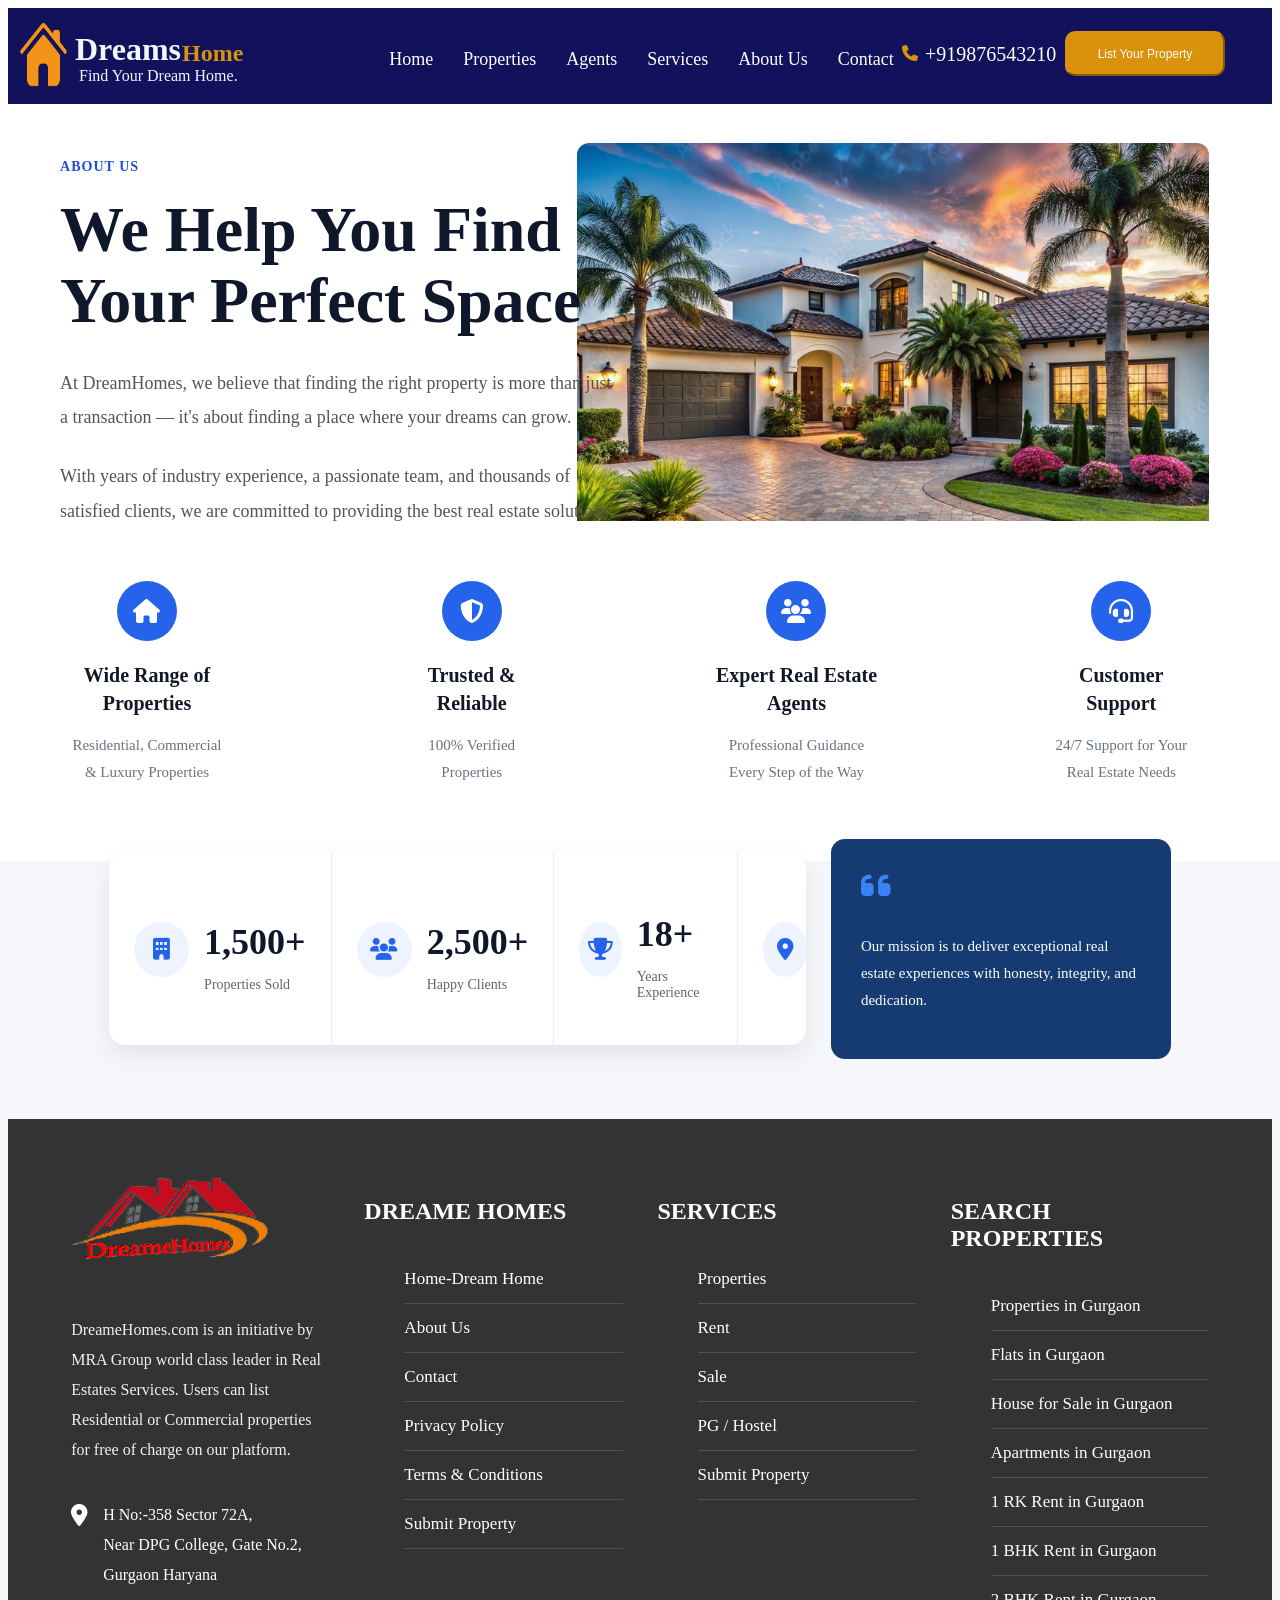
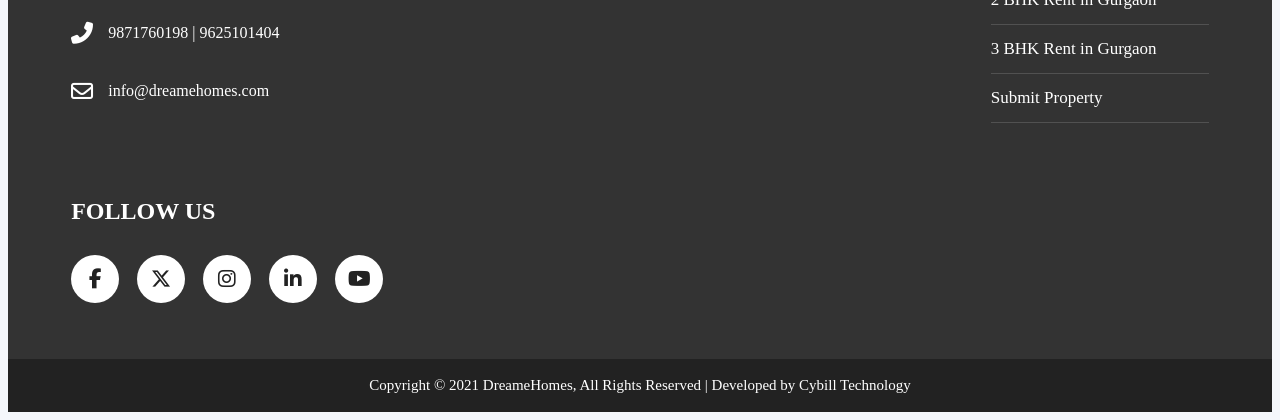
<file: real estate/about.html>
<!DOCTYPE html>
<html lang="en">
<head>
    <meta charset="UTF-8">
    <meta name="viewport" content="width=device-width, initial-scale=1.0">
    <title>Document</title>
    <link rel="stylesheet" href="about.css">
    <link rel="stylesheet" href="https://cdnjs.cloudflare.com/ajax/libs/font-awesome/6.7.2/css/all.min.css">
</head>
<body>
   <header>
        <div class="true">
            <div class="logo">
                <img src="img.png" alt="">
            </div>
            <div class="logo1">
                <h1>Dreams</h1>
                <h2>Home</h2>
                <p>Find Your Dream Home.</p>
            </div>
            <div class="about1">
                <ul>
                    <li><a href="index.html">Home</a></li>
                    <li><a href="properties.html">Properties</a></li>
                    <li><a href="agents.html">Agents</a></li>
                    <li><a href="service.html">Services</a></li>
                    <li><a href="about.html">About Us</a></li>
                    <li><a href="contact.html">Contact</a></li>
                </ul>
            </div>
            <div class="login">
                <i class="fa-solid fa-phone"></i>
                <h2><a href="#">+919876543210</a></h2>
            </div>
            <div class="sign">
                <button class="sign1"><a href="#">List Your Property</a></button>
            </div>
        </div>
    </header>
    <section class="about-hero">

    <div class="about-left">

        <span class="about-tag">ABOUT US</span>

        <h1>
            We Help You Find <br>
            Your Perfect Space
        </h1>

        <p>
            At DreamHomes, we believe that finding the right property is
            more than just a transaction — it's about finding a place
            where your dreams can grow.
        </p>

        <p>
            With years of industry experience, a passionate team,
            and thousands of satisfied clients, we are committed
            to providing the best real estate solutions.
        </p>

    </div>

    <div class="about-right">

        <img src="home3.jpg" alt="Luxury House">

    </div>

</section>
<section class="feature-section">

    <div class="feature-box">

        <!-- Feature 1 -->
        <div class="feature-card">
            <div class="feature-icon">
                <i class="fa-solid fa-house"></i>
            </div>

            <h3>Wide Range of <br> Properties</h3>

            <p>Residential, Commercial <br>& Luxury Properties</p>
        </div>

        <!-- Feature 2 -->
        <div class="feature-card">
            <div class="feature-icon">
                <i class="fa-solid fa-shield-halved"></i>
            </div>

            <h3>Trusted & <br> Reliable</h3>

            <p>100% Verified <br> Properties</p>
        </div>

        <!-- Feature 3 -->
        <div class="feature-card">
            <div class="feature-icon">
                <i class="fa-solid fa-users"></i>
            </div>

            <h3>Expert Real Estate <br> Agents</h3>

            <p>Professional Guidance <br> Every Step of the Way</p>
        </div>

        <!-- Feature 4 -->
        <div class="feature-card">
            <div class="feature-icon">
                <i class="fa-solid fa-headset"></i>
            </div>

            <h3>Customer <br> Support</h3>

            <p>24/7 Support for Your <br> Real Estate Needs</p>
        </div>

    </div>

</section>

<!-- Font Awesome -->
<link rel="stylesheet"
href="https://cdnjs.cloudflare.com/ajax/libs/font-awesome/6.7.2/css/all.min.css">
<section class="counter-section">

    <div class="counter-wrapper">

        <div class="counter-box">

            <div class="counter-item">
                <div class="counter-icon">
                    <i class="fa-solid fa-building"></i>
                </div>

                <div class="counter-text">
                    <h2>1,500+</h2>
                    <p>Properties Sold</p>
                </div>
            </div>

            <div class="counter-item">
                <div class="counter-icon">
                    <i class="fa-solid fa-users"></i>
                </div>

                <div class="counter-text">
                    <h2>2,500+</h2>
                    <p>Happy Clients</p>
                </div>
            </div>

            <div class="counter-item">
                <div class="counter-icon">
                    <i class="fa-solid fa-trophy"></i>
                </div>

                <div class="counter-text">
                    <h2>18+</h2>
                    <p>Years Experience</p>
                </div>
            </div>

            <div class="counter-item">
                <div class="counter-icon">
                    <i class="fa-solid fa-location-dot"></i>
                </div>

                <div class="counter-text">
                    <h2>35+</h2>
                    <p>Cities Covered</p>
                </div>
            </div>

        </div>

        <div class="quote-card">

            <i class="fa-solid fa-quote-left"></i>

            <p>
                Our mission is to deliver exceptional real estate
                experiences with honesty, integrity, and dedication.
            </p>

        </div>

    </div>

</section>

<link rel="stylesheet"
href="https://cdnjs.cloudflare.com/ajax/libs/font-awesome/6.7.2/css/all.min.css">
<footer class="estate-footer">
    <div class="footer-wrapper">

        <!-- Company Info -->
        <div class="footer-box company-area">

            <div class="brand-logo">
                <img src="red.png" alt="">
            </div>

            <p class="company-text">
                DreameHomes.com is an initiative by MRA Group world class leader
                in Real Estates Services. Users can list Residential or Commercial
                properties for free of charge on our platform.
            </p>

            <div class="contact-item">
                <i class="fas fa-map-marker-alt"></i>
                <span>
                    H No:-358 Sector 72A,<br>
                    Near DPG College, Gate No.2,<br>
                    Gurgaon Haryana
                </span>
            </div>

            <div class="contact-item">
                <i class="fas fa-phone-alt"></i>
                <span>9871760198 | 9625101404</span>
            </div>

            <div class="contact-item">
                <i class="far fa-envelope"></i>
                <span>info@dreamehomes.com</span>
            </div>

        </div>

        <!-- Dream Homes -->
        <div class="footer-box footer-links">

            <h3>DREAME HOMES</h3>

            <ul>
                <li><a href="#">Home-Dream Home</a></li>
                <li><a href="#">About Us</a></li>
                <li><a href="#">Contact</a></li>
                <li><a href="#">Privacy Policy</a></li>
                <li><a href="#">Terms & Conditions</a></li>
                <li><a href="#">Submit Property</a></li>
            </ul>

        </div>

        <!-- Services -->
        <div class="footer-box service-links">

            <h3>SERVICES</h3>

            <ul>
                <li><a href="#">Properties</a></li>
                <li><a href="#">Rent</a></li>
                <li><a href="#">Sale</a></li>
                <li><a href="#">PG / Hostel</a></li>
                <li><a href="#">Submit Property</a></li>
            </ul>

        </div>

        <!-- Search Property -->
        <div class="footer-box property-links">

            <h3>SEARCH PROPERTIES</h3>

            <ul>
                <li><a href="#">Properties in Gurgaon</a></li>
                <li><a href="#">Flats in Gurgaon</a></li>
                <li><a href="#">House for Sale in Gurgaon</a></li>
                <li><a href="#">Apartments in Gurgaon</a></li>
                <li><a href="#">1 RK Rent in Gurgaon</a></li>
                <li><a href="#">1 BHK Rent in Gurgaon</a></li>
                <li><a href="#">2 BHK Rent in Gurgaon</a></li>
                <li><a href="#">3 BHK Rent in Gurgaon</a></li>
                <li><a href="#">Submit Property</a></li>
            </ul>

        </div>

        <!-- Social -->
        <div class="footer-box social-area">

            <h3>FOLLOW US</h3>

            <div class="social-icons">

                <a href="#"><i class="fab fa-facebook-f"></i></a>

                <a href="#"><i class="fab fa-x-twitter"></i></a>

                <a href="#"><i class="fab fa-instagram"></i></a>

                <a href="#"><i class="fab fa-linkedin-in"></i></a>

                <a href="#"><i class="fab fa-youtube"></i></a>

            </div>

        </div>

    </div>

    <div class="copyright-strip">
        Copyright © 2021 DreameHomes, All Rights Reserved | Developed by Cybill Technology
    </div>

</footer>
</body>
</html>
</file>
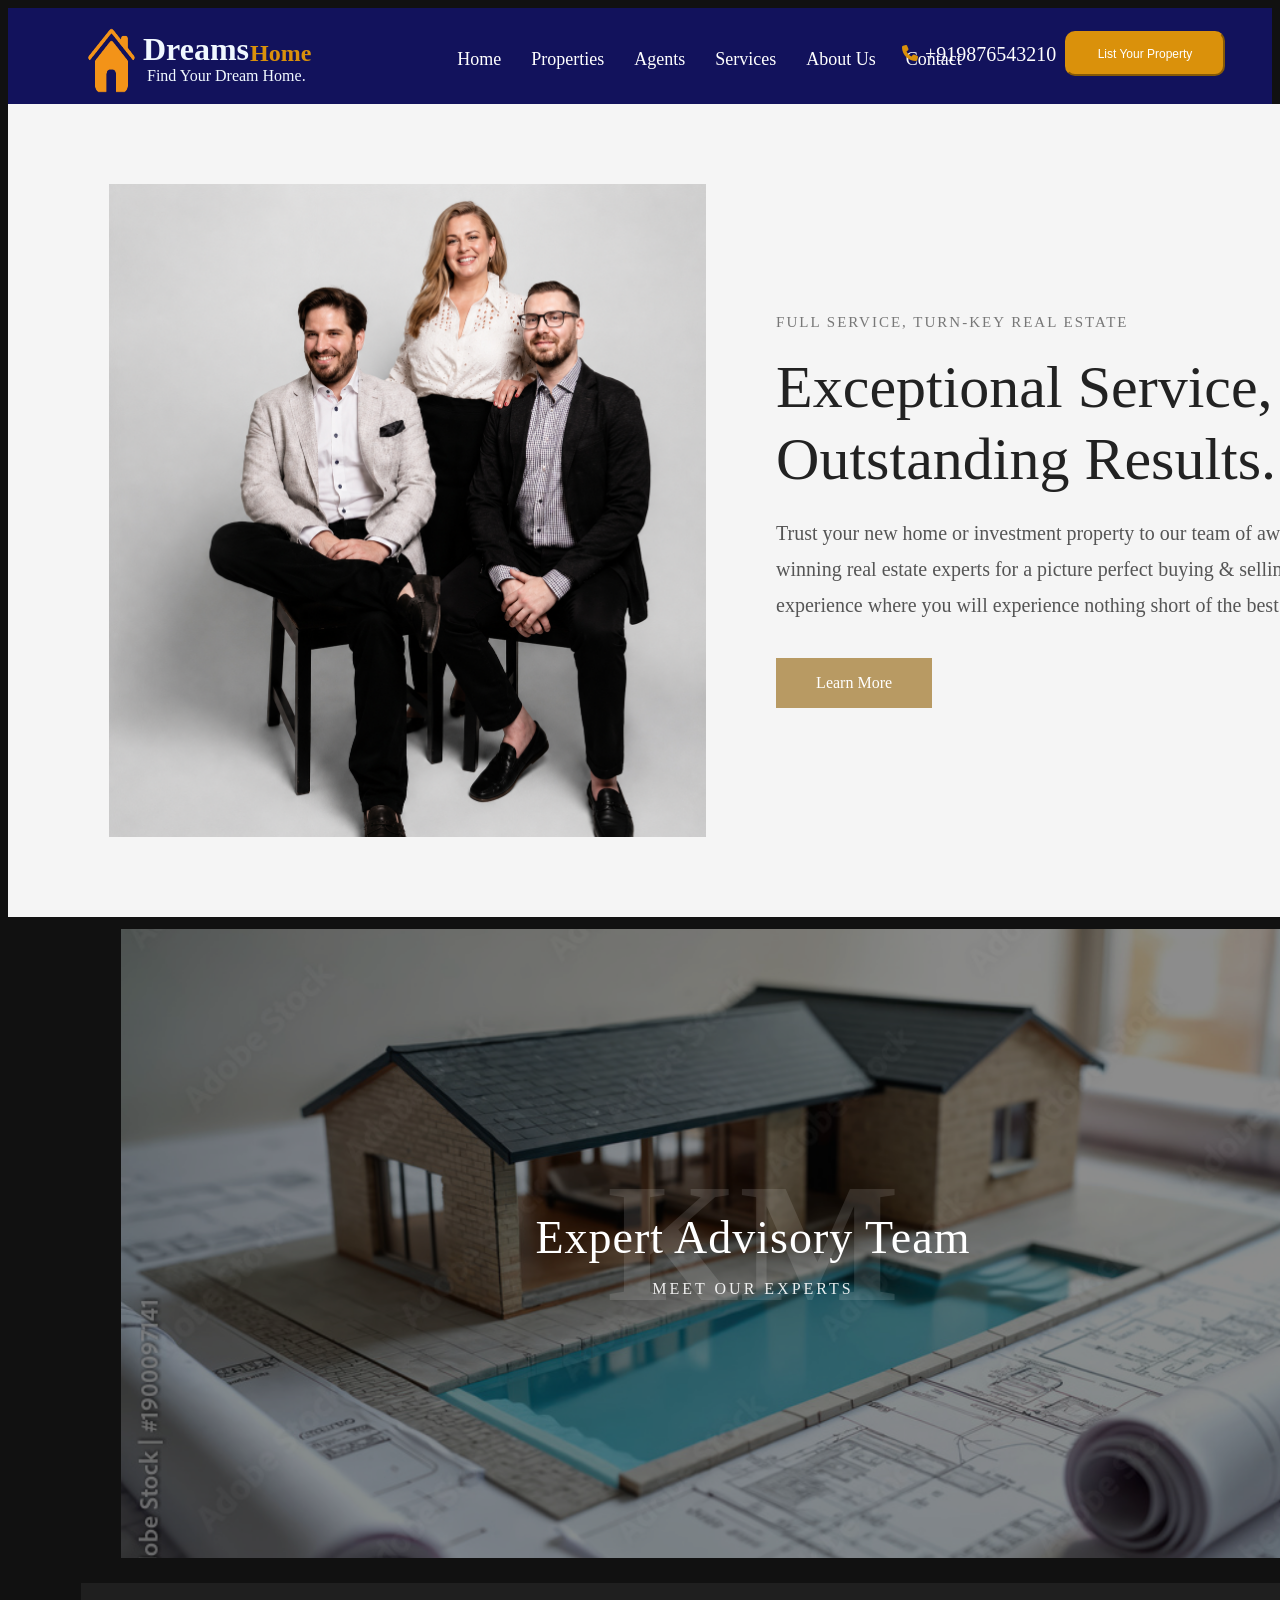
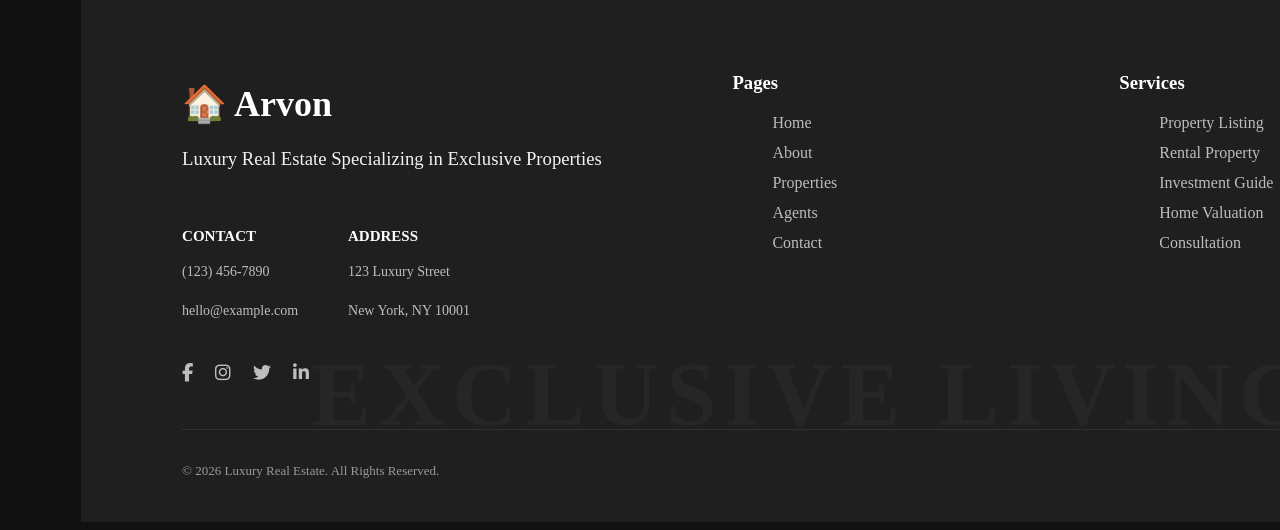
<file: real estate/agents.html>
<!DOCTYPE html>
<html lang="en">
<head>
    <meta charset="UTF-8">
    <meta name="viewport" content="width=device-width, initial-scale=1.0">
    <title>Document</title>
    <link rel="stylesheet" href="agents.css">
</head>
<body>
     <header>
        <div class="true">
            <div class="logo">
                <img src="img.png" alt="">
            </div>
            <div class="logo1">
                <h1>Dreams</h1>
                <h2>Home</h2>
                <p>Find Your Dream Home.</p>
            </div>
            <div class="about1">
                <ul>
                    <li><a href="index.html">Home</a></li>
                    <li><a href="properties.html">Properties</a></li>
                    <li><a href="agents.html">Agents</a></li>
                    <li><a href="service.html">Services</a></li>
                    <li><a href="about.html">About Us</a></li>
                    <li><a href="contact.html">Contact</a></li>
                </ul>
            </div>
            <div class="login">
                <i class="fa-solid fa-phone"></i>
                <h2><a href="#">+919876543210</a></h2>
            </div>
            <div class="sign">
                <button class="sign1"><a href="#">List Your Property</a></button>
            </div>
        </div>
<section class="team-showcase">

    <div class="team-wrapper">

        <!-- Left Image -->

        <div class="team-photo-area">

            <img src="agent.png" alt="Team">

        </div>

        <!-- Right Content -->

        <div class="team-info-area">

            <span class="team-small-title">
                FULL SERVICE, TURN-KEY REAL ESTATE
            </span>

            <h1 class="team-main-title">
                Exceptional Service,<br>
                Outstanding Results.
            </h1>

            <p class="team-description">
                Trust your new home or investment property to our team
                of award-winning real estate experts for a picture
                perfect buying & selling experience where you will
                experience nothing short of the best.
            </p>

            <a href="#" class="team-btn">
                Learn More
            </a>

        </div>

    </div>

</section>
<section class="advisory-banner">

    <div class="advisory-overlay"></div>

    <div class="advisory-content">

        <h2 class="advisory-heading">Expert Advisory Team</h2>

        <p class="advisory-text">
            Meet Our Experts
        </p>

    </div>

</section>
<footer class="lux-footer">

    <div class="lux-container">

        <!-- Logo -->
        <div class="lux-about">

            <h2 class="lux-logo">
                🏠 Arvon
            </h2>

            <h3>
                Luxury Real Estate Specializing in Exclusive Properties
            </h3>

            <div class="lux-contact">

                <div>
                    <h4>CONTACT</h4>
                    <p>(123) 456-7890</p>
                    <p>hello@example.com</p>
                </div>

                <div>
                    <h4>ADDRESS</h4>
                    <p>123 Luxury Street</p>
                    <p>New York, NY 10001</p>
                </div>

            </div>

            <div class="lux-social">

                <a href="#"><i class="fab fa-facebook-f"></i></a>
                <a href="#"><i class="fab fa-instagram"></i></a>
                <a href="#"><i class="fab fa-twitter"></i></a>
                <a href="#"><i class="fab fa-linkedin-in"></i></a>

            </div>

        </div>

        <!-- Pages -->

        <div class="lux-links">

            <h3>Pages</h3>

            <ul>
                <li><a href="#">Home</a></li>
                <li><a href="#">About</a></li>
                <li><a href="#">Properties</a></li>
                <li><a href="#">Agents</a></li>
                <li><a href="#">Contact</a></li>
            </ul>

        </div>

        <!-- Services -->

        <div class="lux-links">

            <h3>Services</h3>

            <ul>
                <li><a href="#">Property Listing</a></li>
                <li><a href="#">Rental Property</a></li>
                <li><a href="#">Investment Guide</a></li>
                <li><a href="#">Home Valuation</a></li>
                <li><a href="#">Consultation</a></li>
            </ul>

        </div>

    </div>

    <div class="lux-bottom">

        <p>© 2026 Luxury Real Estate. All Rights Reserved.</p>

        <p>Designed by YourCompany</p>

    </div>

    <h1 class="lux-watermark">
        EXCLUSIVE LIVING
    </h1>

</footer>

<!-- Font Awesome -->
<link rel="stylesheet"
href="https://cdnjs.cloudflare.com/ajax/libs/font-awesome/6.7.2/css/all.min.css">
</body>
</html>
</file>
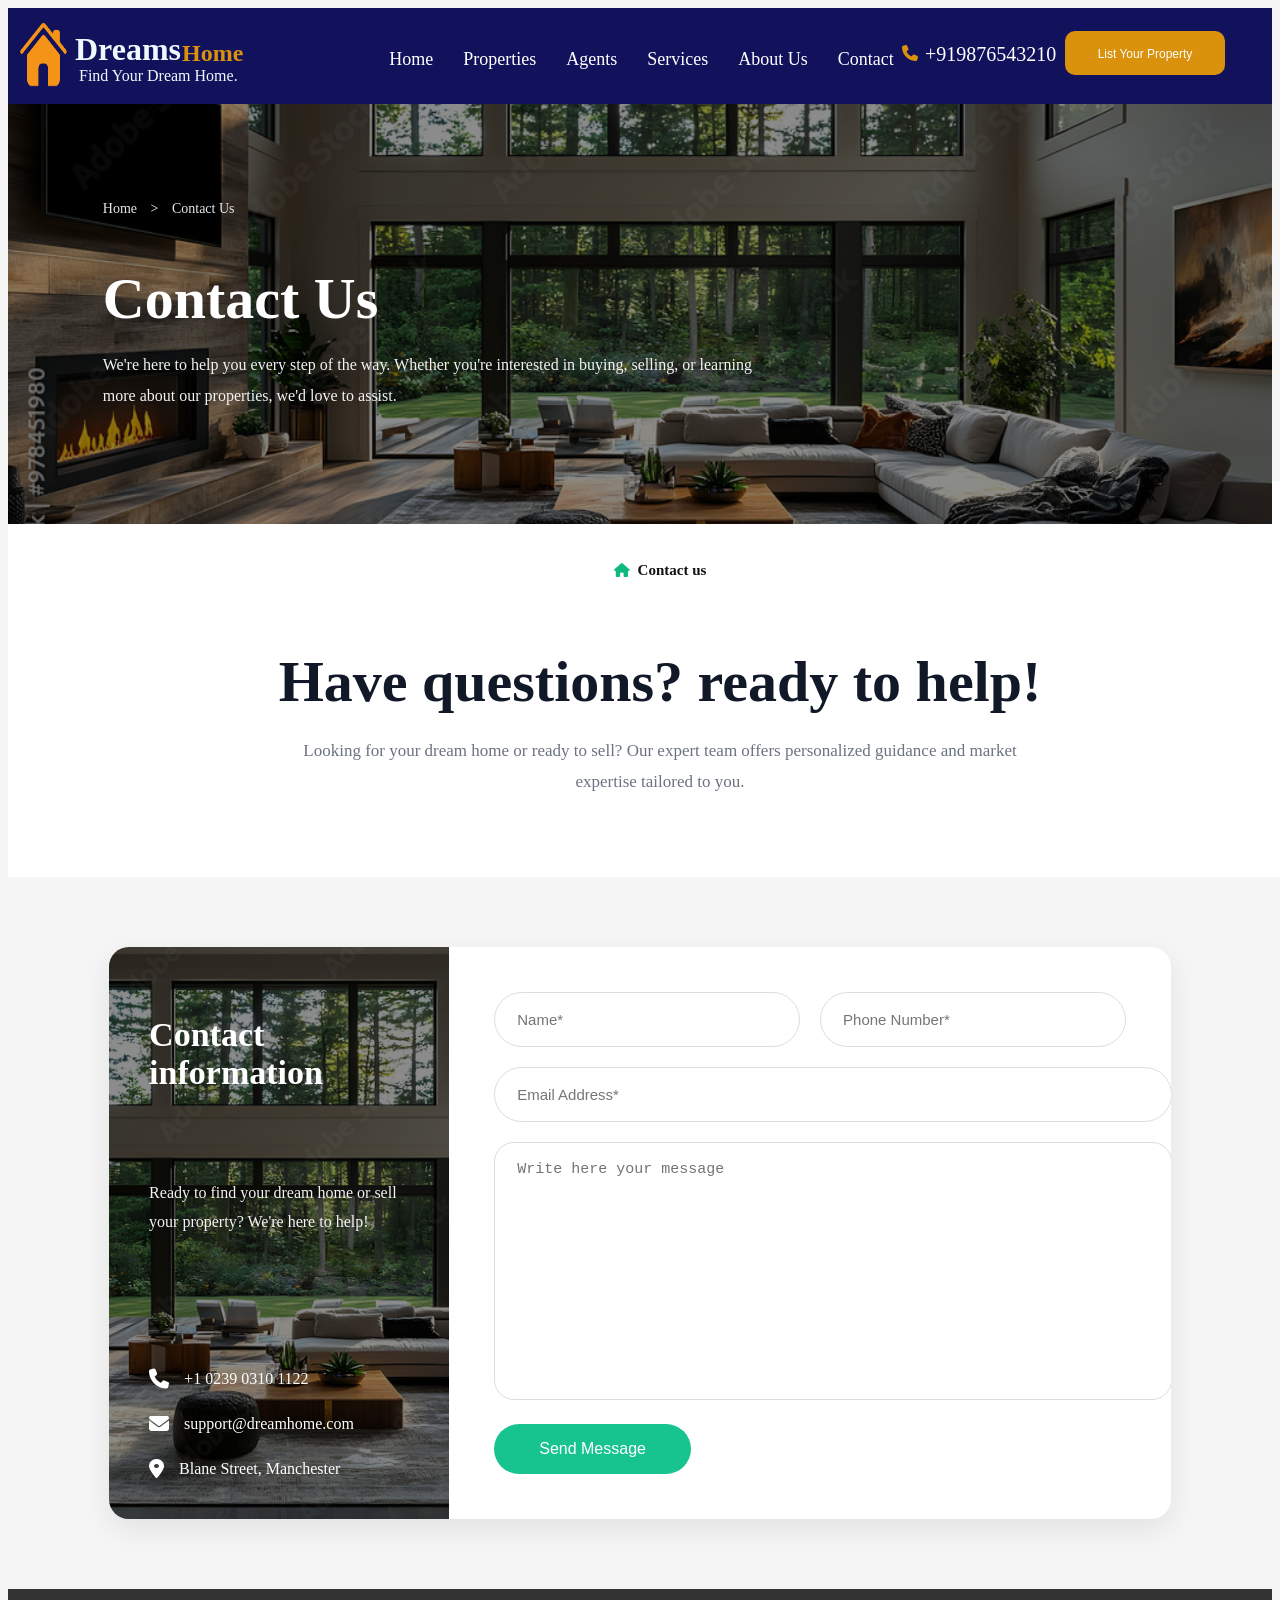
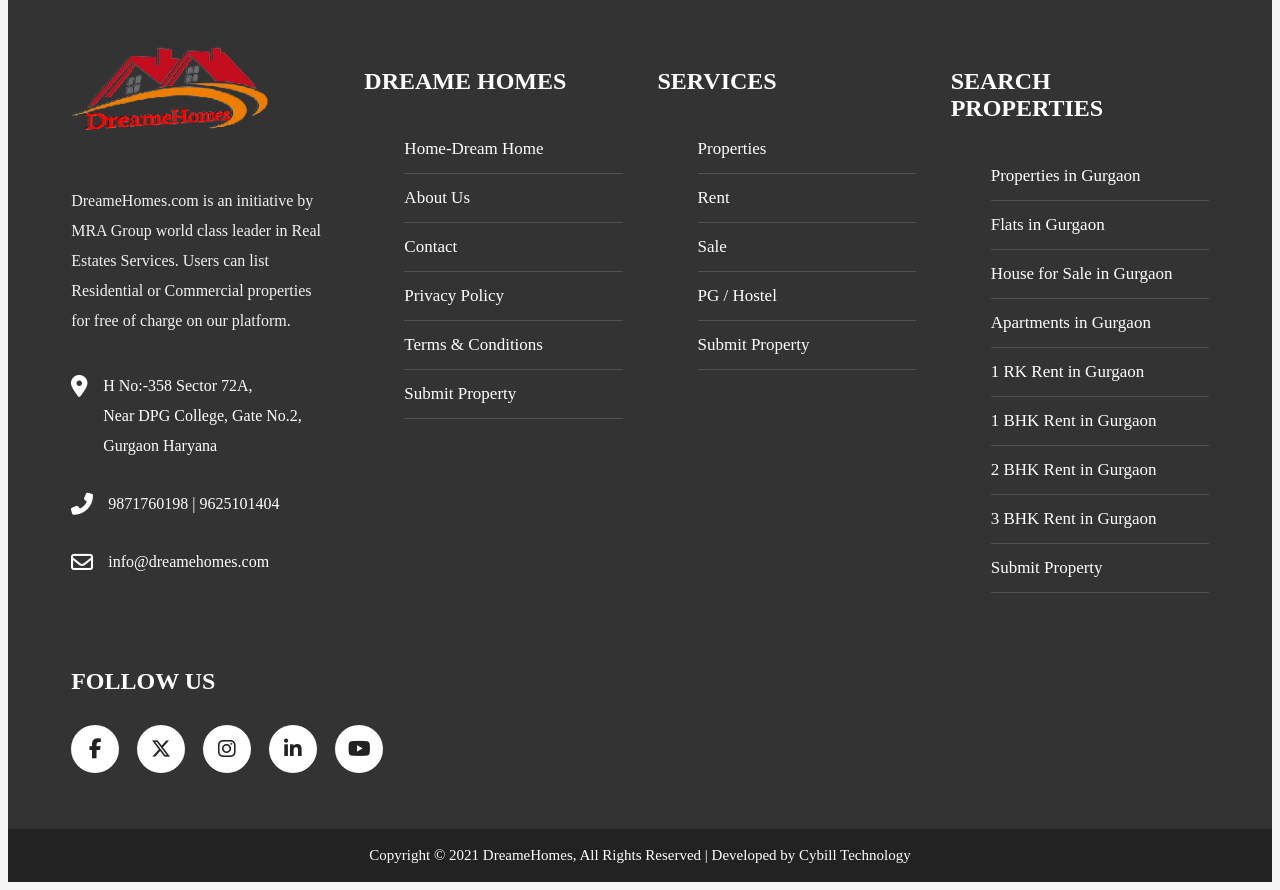
<file: real estate/contact.html>
<!DOCTYPE html>
<html lang="en">
<head>
    <meta charset="UTF-8">
    <meta name="viewport" content="width=device-width, initial-scale=1.0">
    <title>Document</title>
    <link rel="stylesheet" href="contact.css">
    <link rel="stylesheet" href="https://cdnjs.cloudflare.com/ajax/libs/font-awesome/6.7.2/css/all.min.css">
</head>
<body>
   <header>
        <div class="true">
            <div class="logo">
                <img src="img.png" alt="">
            </div>
            <div class="logo1">
                <h1>Dreams</h1>
                <h2>Home</h2>
                <p>Find Your Dream Home.</p>
            </div>
            <div class="about1">
                <ul>
                    <li><a href="index.html">Home</a></li>
                    <li><a href="properties.html">Properties</a></li>
                    <li><a href="agents.html">Agents</a></li>
                    <li><a href="service.html">Services</a></li>
                    <li><a href="about.html">About Us</a></li>
                    <li><a href="contact.html">Contact</a></li>
                </ul>
            </div>
            <div class="login">
                <i class="fa-solid fa-phone"></i>
                <h2><a href="#">+919876543210</a></h2>
            </div>
            <div class="sign">
                <button class="sign1"><a href="#">List Your Property</a></button>
            </div>
        </div>
    </header>
<section class="contact-banner">

    <div class="banner-overlay"></div>

    <div class="banner-content">

        <div class="banner-path">

            <a href="#">Home</a>

            <span>></span>

            <a href="#">Contact Us</a>

        </div>

        <h1>Contact Us</h1>

        <p>
            We're here to help you every step of the way. Whether you're
            interested in buying, selling, or learning more about our
            properties, we'd love to assist.
        </p>

    </div>

</section>
<section class="contact-title-section">

    <div class="contact-title-box">

        <div class="contact-small-title">

            <i class="fa-solid fa-house"></i>

            <span>Contact us</span>

        </div>

        <h1>
            Have questions? ready to help!
        </h1>

        <p>
            Looking for your dream home or ready to sell?
            Our expert team offers personalized guidance
            and market expertise tailored to you.
        </p>

    </div>

</section>
<section class="contact-area">

    <div class="contact-container">

        <!-- Left Side -->

        <div class="contact-details">

            <div class="contact-overlay"></div>

            <div class="contact-content">

                <h2>Contact information</h2>

                <p>
                    Ready to find your dream home or sell your
                    property? We're here to help!
                </p>

                <div class="info-box">

                    <div class="info-item">
                        <i class="fa-solid fa-phone"></i>
                        <span>+1 0239 0310 1122</span>
                    </div>

                    <div class="info-item">
                        <i class="fa-solid fa-envelope"></i>
                        <span>support@dreamhome.com</span>
                    </div>

                    <div class="info-item">
                        <i class="fa-solid fa-location-dot"></i>
                        <span>Blane Street, Manchester</span>
                    </div>

                </div>

            </div>

        </div>

        <!-- Right Side -->

        <div class="contact-form-area">

            <form>

                <div class="input-row">

                    <input type="text" placeholder="Name*">

                    <input type="text" placeholder="Phone Number*">

                </div>

                <input type="email" placeholder="Email Address*">

                <textarea placeholder="Write here your message"></textarea>

                <button>Send Message</button>

            </form>

        </div>

    </div>

</section>
<footer class="estate-footer">
    <div class="footer-wrapper">

        <!-- Company Info -->
        <div class="footer-box company-area">

            <div class="brand-logo">
                <img src="red.png" alt="">
            </div>

            <p class="company-text">
                DreameHomes.com is an initiative by MRA Group world class leader
                in Real Estates Services. Users can list Residential or Commercial
                properties for free of charge on our platform.
            </p>

            <div class="contact-item">
                <i class="fas fa-map-marker-alt"></i>
                <span>
                    H No:-358 Sector 72A,<br>
                    Near DPG College, Gate No.2,<br>
                    Gurgaon Haryana
                </span>
            </div>

            <div class="contact-item">
                <i class="fas fa-phone-alt"></i>
                <span>9871760198 | 9625101404</span>
            </div>

            <div class="contact-item">
                <i class="far fa-envelope"></i>
                <span>info@dreamehomes.com</span>
            </div>

        </div>

        <!-- Dream Homes -->
        <div class="footer-box footer-links">

            <h3>DREAME HOMES</h3>

            <ul>
                <li><a href="#">Home-Dream Home</a></li>
                <li><a href="#">About Us</a></li>
                <li><a href="#">Contact</a></li>
                <li><a href="#">Privacy Policy</a></li>
                <li><a href="#">Terms & Conditions</a></li>
                <li><a href="#">Submit Property</a></li>
            </ul>

        </div>

        <!-- Services -->
        <div class="footer-box service-links">

            <h3>SERVICES</h3>

            <ul>
                <li><a href="#">Properties</a></li>
                <li><a href="#">Rent</a></li>
                <li><a href="#">Sale</a></li>
                <li><a href="#">PG / Hostel</a></li>
                <li><a href="#">Submit Property</a></li>
            </ul>

        </div>

        <!-- Search Property -->
        <div class="footer-box property-links">

            <h3>SEARCH PROPERTIES</h3>

            <ul>
                <li><a href="#">Properties in Gurgaon</a></li>
                <li><a href="#">Flats in Gurgaon</a></li>
                <li><a href="#">House for Sale in Gurgaon</a></li>
                <li><a href="#">Apartments in Gurgaon</a></li>
                <li><a href="#">1 RK Rent in Gurgaon</a></li>
                <li><a href="#">1 BHK Rent in Gurgaon</a></li>
                <li><a href="#">2 BHK Rent in Gurgaon</a></li>
                <li><a href="#">3 BHK Rent in Gurgaon</a></li>
                <li><a href="#">Submit Property</a></li>
            </ul>

        </div>

        <!-- Social -->
        <div class="footer-box social-area">

            <h3>FOLLOW US</h3>

            <div class="social-icons">

                <a href="#"><i class="fab fa-facebook-f"></i></a>

                <a href="#"><i class="fab fa-x-twitter"></i></a>

                <a href="#"><i class="fab fa-instagram"></i></a>

                <a href="#"><i class="fab fa-linkedin-in"></i></a>

                <a href="#"><i class="fab fa-youtube"></i></a>

            </div>

        </div>

    </div>

    <div class="copyright-strip">
        Copyright © 2021 DreameHomes, All Rights Reserved | Developed by Cybill Technology
    </div>

</footer>

</body>
</html>
</file>
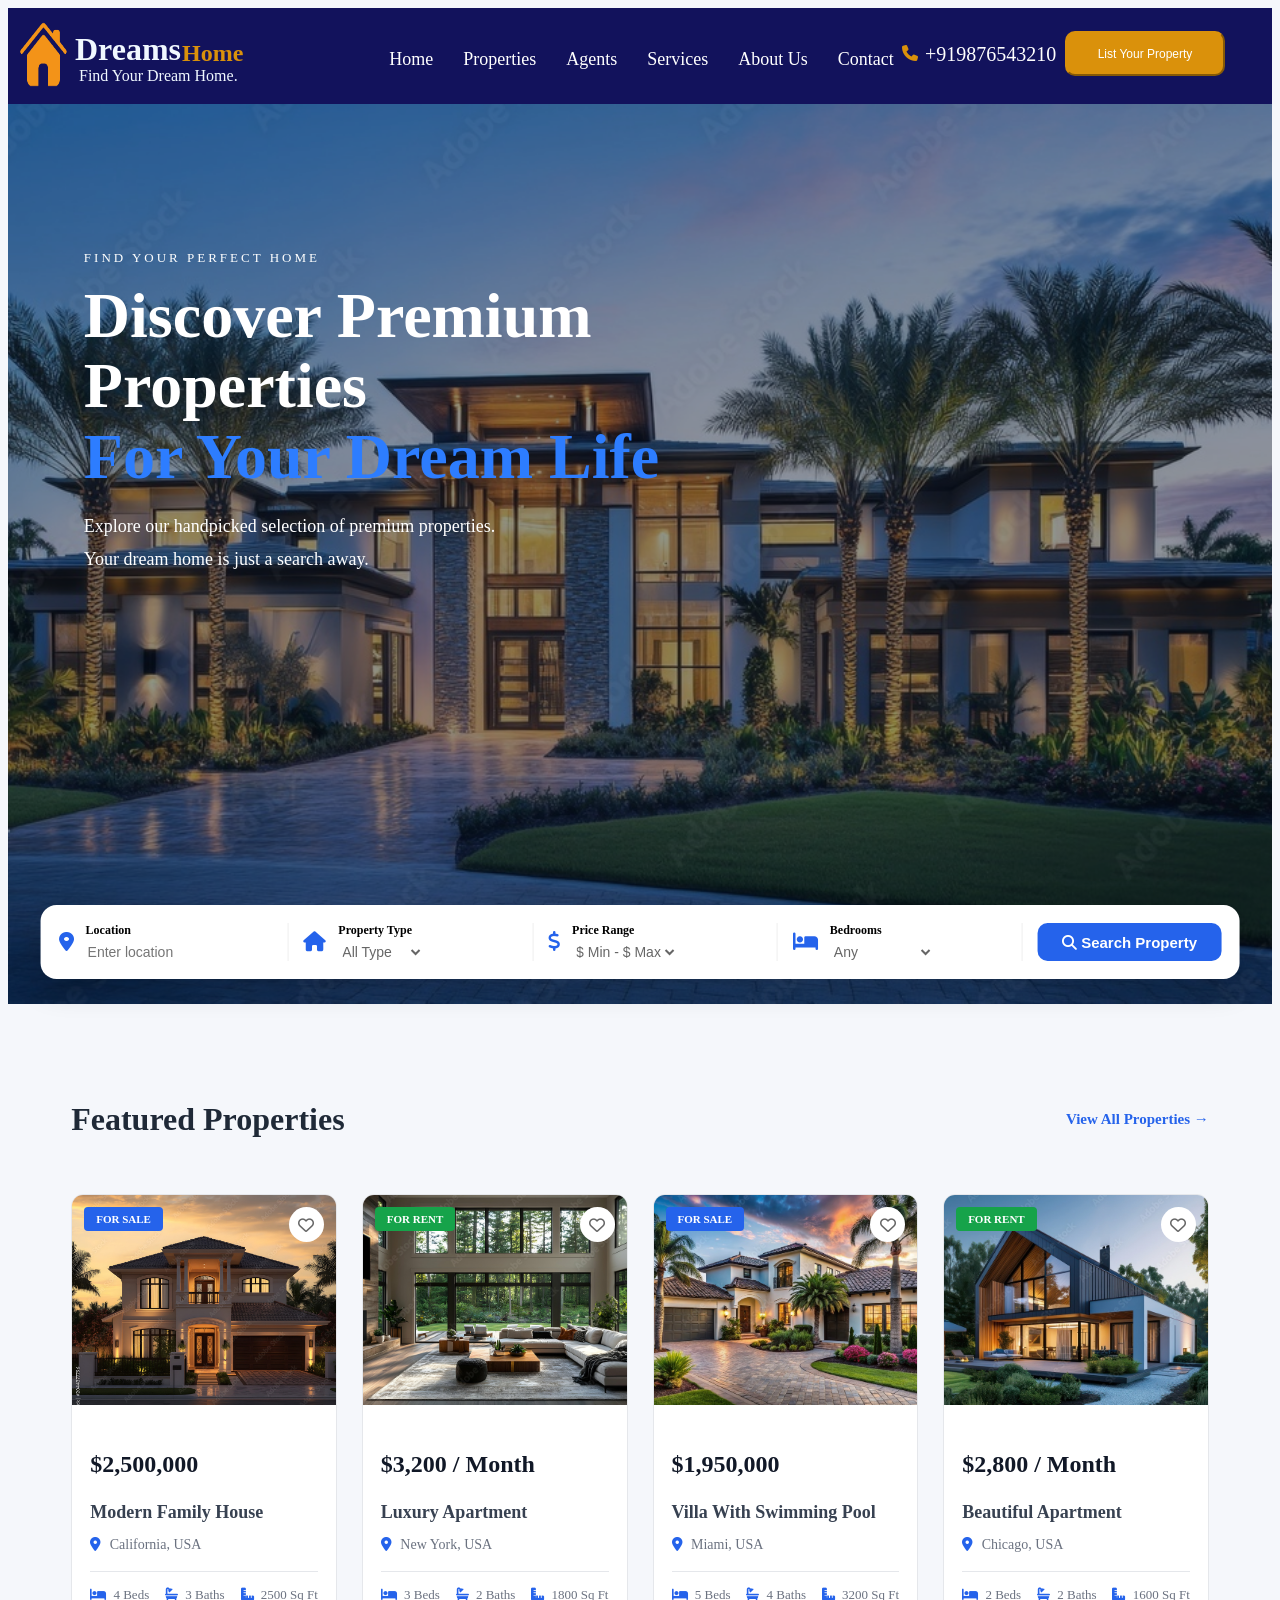
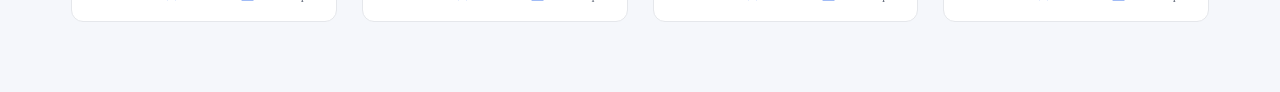
<file: real estate/properties.html>
<!DOCTYPE html>
<html lang="en">
<head>
    <meta charset="UTF-8">
    <meta name="viewport" content="width=device-width, initial-scale=1.0">
    <title>Document</title>
    <link rel="stylesheet" href="style1.css">
    <link rel="stylesheet" href="https://cdnjs.cloudflare.com/ajax/libs/font-awesome/6.7.2/css/all.min.css">
</head>
<body>
    <header>
        <div class="true">
            <div class="logo">
                <img src="img.png" alt="">
            </div>
            <div class="logo1">
                <h1>Dreams</h1>
                <h2>Home</h2>
                <p>Find Your Dream Home.</p>
            </div>
            <div class="about1">
                <ul>
                    <li><a href="index.html">Home</a></li>
                    <li><a href="properties.html">Properties</a></li>
                    <li><a href="agents.html">Agents</a></li>
                    <li><a href="service.html">Services</a></li>
                    <li><a href="about.html">About Us</a></li>
                    <li><a href="contact.html">Contact</a></li>
                </ul>
            </div>
            <div class="login">
                <i class="fa-solid fa-phone"></i>
                <h2><a href="#">+919876543210</a></h2>
            </div>
            <div class="sign">
                <button class="sign1"><a href="#">List Your Property</a></button>
            </div>
        </div>
        <section class="hero">

    <div class="overlay"></div>

    <div class="hero-content">

        <span class="hero-subtitle">FIND YOUR PERFECT HOME</span>

        <h1>
            Discover Premium <br>
            Properties <br>
            <span>For Your Dream Life</span>
        </h1>

        <p>
            Explore our handpicked selection of premium properties.
            <br>
            Your dream home is just a search away.
        </p>

    </div>

    <div class="search-box">

        <div class="search-item">
            <i class="fa-solid fa-location-dot"></i>
            <div>
                <label>Location</label>
                <input type="text" placeholder="Enter location">
            </div>
        </div>

        <div class="search-item">
            <i class="fa-solid fa-house"></i>
            <div>
                <label>Property Type</label>
                <select>
                    <option>All Type</option>
                    <option>Villa</option>
                    <option>Apartment</option>
                    <option>House</option>
                </select>
            </div>
        </div>

        <div class="search-item">
            <i class="fa-solid fa-dollar-sign"></i>
            <div>
                <label>Price Range</label>
                <select>
                    <option>$ Min - $ Max</option>
                </select>
            </div>
        </div>

        <div class="search-item">
            <i class="fa-solid fa-bed"></i>
            <div>
                <label>Bedrooms</label>
                <select>
                    <option>Any</option>
                    <option>1 Bedroom</option>
                    <option>2 Bedrooms</option>
                    <option>3+ Bedrooms</option>
                </select>
            </div>
        </div>

        <button class="search-btn">
            <i class="fa-solid fa-magnifying-glass"></i>
            Search Property
        </button>

    </div>

</section>

<!-- Font Awesome -->
<link rel="stylesheet" href="https://cdnjs.cloudflare.com/ajax/libs/font-awesome/6.7.2/css/all.min.css">
<section class="featured">

    <div class="section-title">
        <h2>Featured Properties</h2>
        <a href="#">View All Properties →</a>
    </div>

    <div class="property-grid">

        <!-- Card 1 -->
        <div class="property-card">

            <div class="property-image">
                <img src="home1.jpg" alt="">
                <span class="tag sale">FOR SALE</span>
                <span class="heart"><i class="fa-regular fa-heart"></i></span>
            </div>

            <div class="property-content">

                <h3>$2,500,000</h3>

                <h4>Modern Family House</h4>

                <p><i class="fa-solid fa-location-dot"></i> California, USA</p>

                <div class="property-info">
                    <span><i class="fa-solid fa-bed"></i> 4 Beds</span>
                    <span><i class="fa-solid fa-bath"></i> 3 Baths</span>
                    <span><i class="fa-solid fa-ruler-combined"></i> 2500 Sq Ft</span>
                </div>

            </div>

        </div>

        <!-- Card 2 -->
        <div class="property-card">

            <div class="property-image">
                <img src="home2.jpg" alt="">
                <span class="tag rent">FOR RENT</span>
                <span class="heart"><i class="fa-regular fa-heart"></i></span>
            </div>

            <div class="property-content">

                <h3>$3,200 / Month</h3>

                <h4>Luxury Apartment</h4>

                <p><i class="fa-solid fa-location-dot"></i> New York, USA</p>

                <div class="property-info">
                    <span><i class="fa-solid fa-bed"></i> 3 Beds</span>
                    <span><i class="fa-solid fa-bath"></i> 2 Baths</span>
                    <span><i class="fa-solid fa-ruler-combined"></i> 1800 Sq Ft</span>
                </div>

            </div>

        </div>

        <!-- Card 3 -->
        <div class="property-card">

            <div class="property-image">
                <img src="home3.jpg" alt="">
                <span class="tag sale">FOR SALE</span>
                <span class="heart"><i class="fa-regular fa-heart"></i></span>
            </div>

            <div class="property-content">

                <h3>$1,950,000</h3>

                <h4>Villa With Swimming Pool</h4>

                <p><i class="fa-solid fa-location-dot"></i> Miami, USA</p>

                <div class="property-info">
                    <span><i class="fa-solid fa-bed"></i> 5 Beds</span>
                    <span><i class="fa-solid fa-bath"></i> 4 Baths</span>
                    <span><i class="fa-solid fa-ruler-combined"></i> 3200 Sq Ft</span>
                </div>

            </div>

        </div>

        <!-- Card 4 -->
        <div class="property-card">

            <div class="property-image">
                <img src="home4.jpg" alt="">
                <span class="tag rent">FOR RENT</span>
                <span class="heart"><i class="fa-regular fa-heart"></i></span>
            </div>

            <div class="property-content">

                <h3>$2,800 / Month</h3>

                <h4>Beautiful Apartment</h4>

                <p><i class="fa-solid fa-location-dot"></i> Chicago, USA</p>

                <div class="property-info">
                    <span><i class="fa-solid fa-bed"></i> 2 Beds</span>
                    <span><i class="fa-solid fa-bath"></i> 2 Baths</span>
                    <span><i class="fa-solid fa-ruler-combined"></i> 1600 Sq Ft</span>
                </div>

            </div>

        </div>

    </div>

</section>

</body>
</html>
</file>
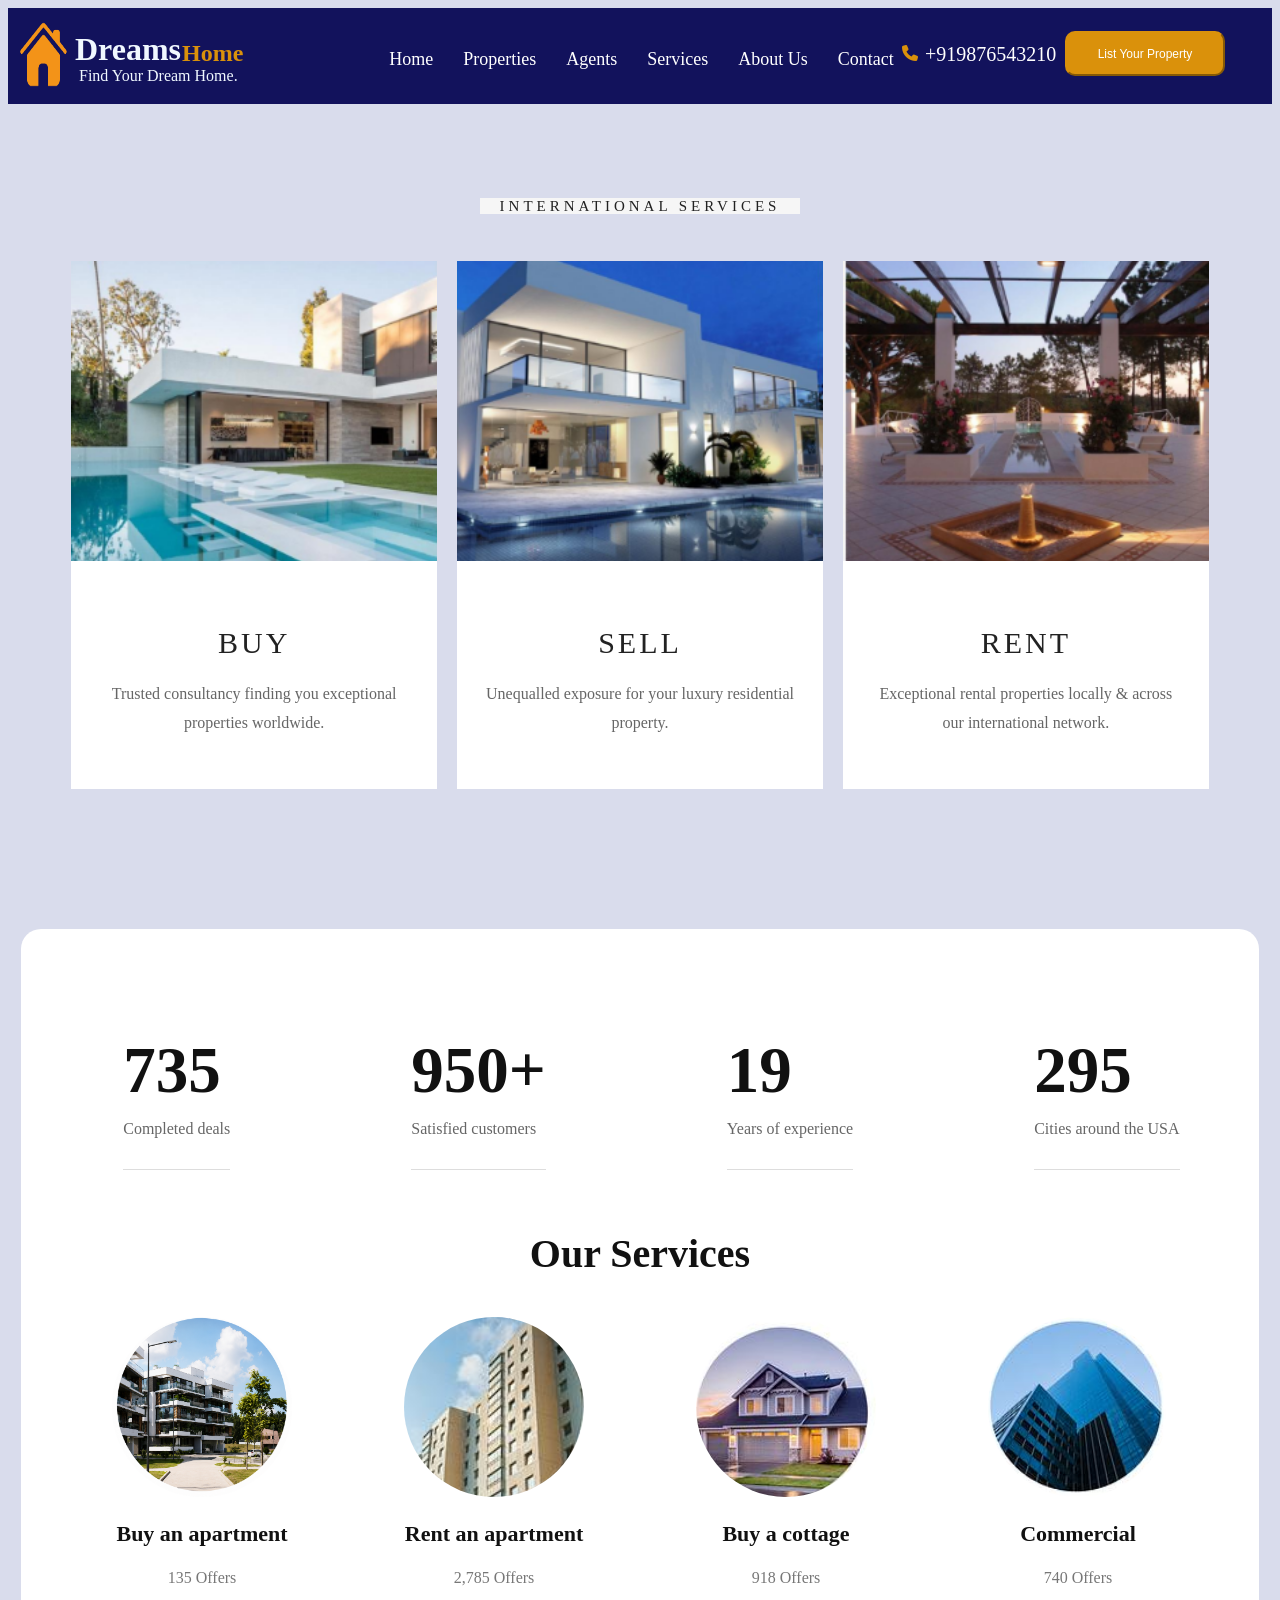
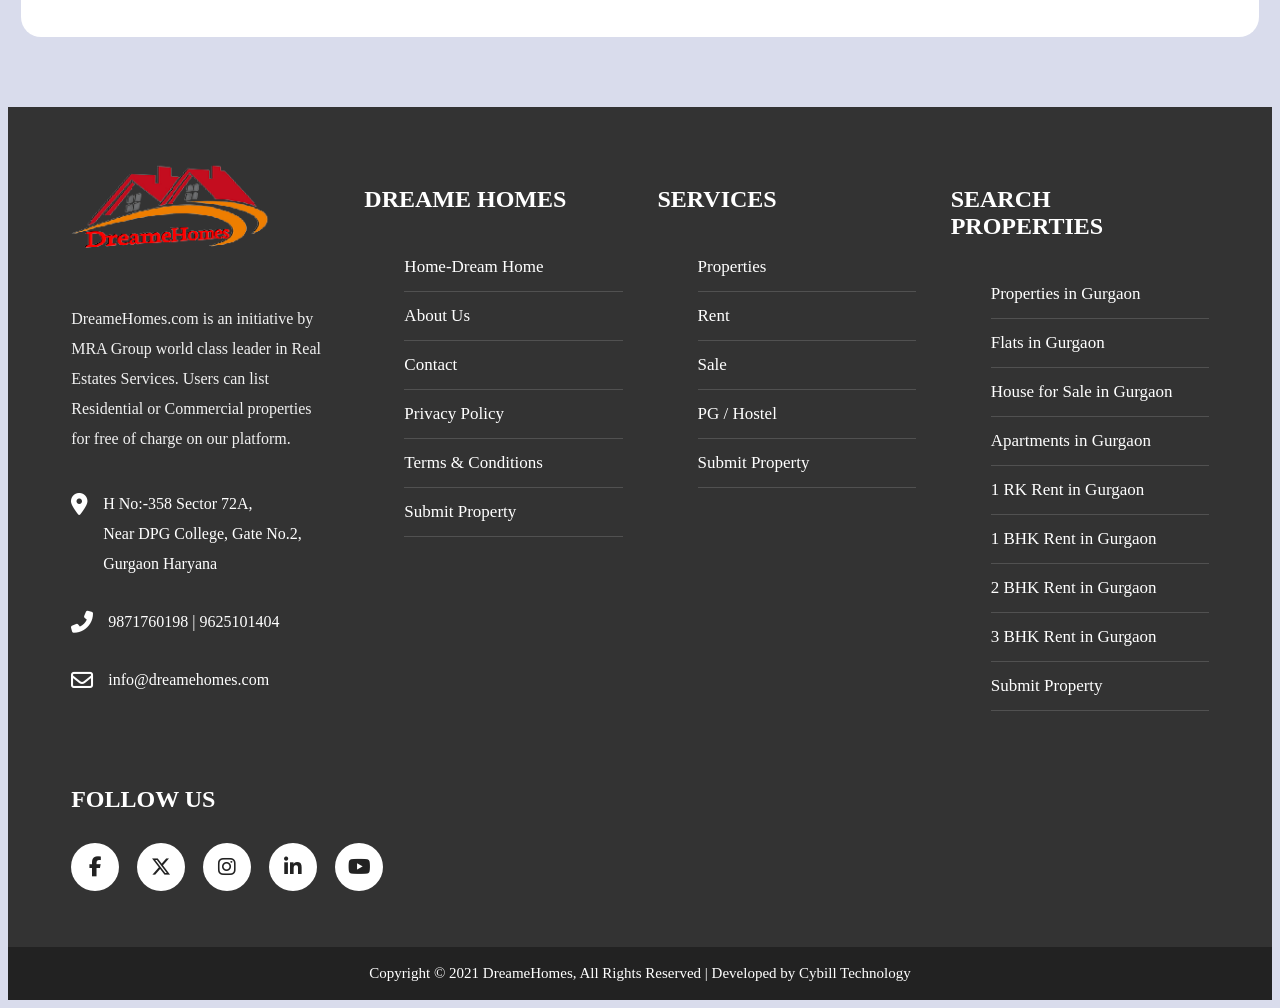
<file: real estate/service.html>
<!DOCTYPE html>
<html lang="en">
<head>
    <meta charset="UTF-8">
    <meta name="viewport" content="width=device-width, initial-scale=1.0">
    <title>Document</title>
    <link rel="stylesheet" href="service.css">
    <link rel="stylesheet" href="https://cdnjs.cloudflare.com/ajax/libs/font-awesome/6.7.2/css/all.min.css">
</head>
<body>
   <header>
        <div class="true">
            <div class="logo">
                <img src="img.png" alt="">
            </div>
            <div class="logo1">
                <h1>Dreams</h1>
                <h2>Home</h2>
                <p>Find Your Dream Home.</p>
            </div>
            <div class="about1">
                <ul>
                    <li><a href="index.html">Home</a></li>
                    <li><a href="properties.html">Properties</a></li>
                    <li><a href="agents.html">Agents</a></li>
                    <li><a href="service.html">Services</a></li>
                    <li><a href="about.html">About Us</a></li>
                    <li><a href="contact.html">Contact</a></li>
                </ul>
            </div>
            <div class="login">
                <i class="fa-solid fa-phone"></i>
                <h2><a href="#">+919876543210</a></h2>
            </div>
            <div class="sign">
                <button class="sign1"><a href="#">List Your Property</a></button>
            </div>
        </div>
    </header>
    <section class="service-gallery">

    <div class="service-heading">

        <span>INTERNATIONAL SERVICES</span>

    </div>

    <div class="service-wrapper">

        <!-- Card 1 -->

        <div class="service-card-box">

            <img src="service1.png" alt="Buy Property">

            <div class="service-details">

                <h3>BUY</h3>

                <p>
                    Trusted consultancy finding you
                    exceptional properties worldwide.
                </p>

            </div>

        </div>

        <!-- Card 2 -->

        <div class="service-card-box">

            <img src="service2.png" alt="Sell Property">

            <div class="service-details">

                <h3>SELL</h3>

                <p>
                    Unequalled exposure for your
                    luxury residential property.
                </p>

            </div>

        </div>

        <!-- Card 3 -->

        <div class="service-card-box">

            <img src="service3.png" alt="Rent Property">

            <div class="service-details">

                <h3>RENT</h3>

                <p>
                    Exceptional rental properties locally
                    & across our international network.
                </p>

            </div>

        </div>

    </div>

</section>
<section class="estate-services">

    <div class="estate-box">

        <!-- Statistics -->
        <div class="estate-counter">

            <div class="counter-item">
                <h2>735</h2>
                <p>Completed deals</p>
            </div>

            <div class="counter-item">
                <h2>950+</h2>
                <p>Satisfied customers</p>
            </div>

            <div class="counter-item">
                <h2>19</h2>
                <p>Years of experience</p>
            </div>

            <div class="counter-item">
                <h2>295</h2>
                <p>Cities around the USA</p>
            </div>

        </div>

        <h2 class="service-heading">Our Services</h2>

        <div class="service-list">

            <div class="service-card">

                <img src="service4.png" alt="">

                <h3>Buy an apartment</h3>

                <span>135 Offers</span>

            </div>

            <div class="service-card">

                <img src="service5.png" alt="">

                <h3>Rent an apartment</h3>

                <span>2,785 Offers</span>

            </div>

            <div class="service-card">

                <img src="service6.png" alt="">

                <h3>Buy a cottage</h3>

                <span>918 Offers</span>

            </div>

            <div class="service-card">

                <img src="service7.png" alt="">

                <h3>Commercial</h3>

                <span>740 Offers</span>

            </div>

        </div>

    </div>

</section>
<footer class="estate-footer">
    <div class="footer-wrapper">

        <!-- Company Info -->
        <div class="footer-box company-area">

            <div class="brand-logo">
                <img src="red.png" alt="">
            </div>

            <p class="company-text">
                DreameHomes.com is an initiative by MRA Group world class leader
                in Real Estates Services. Users can list Residential or Commercial
                properties for free of charge on our platform.
            </p>

            <div class="contact-item">
                <i class="fas fa-map-marker-alt"></i>
                <span>
                    H No:-358 Sector 72A,<br>
                    Near DPG College, Gate No.2,<br>
                    Gurgaon Haryana
                </span>
            </div>

            <div class="contact-item">
                <i class="fas fa-phone-alt"></i>
                <span>9871760198 | 9625101404</span>
            </div>

            <div class="contact-item">
                <i class="far fa-envelope"></i>
                <span>info@dreamehomes.com</span>
            </div>

        </div>

        <!-- Dream Homes -->
        <div class="footer-box footer-links">

            <h3>DREAME HOMES</h3>

            <ul>
                <li><a href="#">Home-Dream Home</a></li>
                <li><a href="#">About Us</a></li>
                <li><a href="#">Contact</a></li>
                <li><a href="#">Privacy Policy</a></li>
                <li><a href="#">Terms & Conditions</a></li>
                <li><a href="#">Submit Property</a></li>
            </ul>

        </div>

        <!-- Services -->
        <div class="footer-box service-links">

            <h3>SERVICES</h3>

            <ul>
                <li><a href="#">Properties</a></li>
                <li><a href="#">Rent</a></li>
                <li><a href="#">Sale</a></li>
                <li><a href="#">PG / Hostel</a></li>
                <li><a href="#">Submit Property</a></li>
            </ul>

        </div>

        <!-- Search Property -->
        <div class="footer-box property-links">

            <h3>SEARCH PROPERTIES</h3>

            <ul>
                <li><a href="#">Properties in Gurgaon</a></li>
                <li><a href="#">Flats in Gurgaon</a></li>
                <li><a href="#">House for Sale in Gurgaon</a></li>
                <li><a href="#">Apartments in Gurgaon</a></li>
                <li><a href="#">1 RK Rent in Gurgaon</a></li>
                <li><a href="#">1 BHK Rent in Gurgaon</a></li>
                <li><a href="#">2 BHK Rent in Gurgaon</a></li>
                <li><a href="#">3 BHK Rent in Gurgaon</a></li>
                <li><a href="#">Submit Property</a></li>
            </ul>

        </div>

        <!-- Social -->
        <div class="footer-box social-area">

            <h3>FOLLOW US</h3>

            <div class="social-icons">

                <a href="#"><i class="fab fa-facebook-f"></i></a>

                <a href="#"><i class="fab fa-x-twitter"></i></a>

                <a href="#"><i class="fab fa-instagram"></i></a>

                <a href="#"><i class="fab fa-linkedin-in"></i></a>

                <a href="#"><i class="fab fa-youtube"></i></a>

            </div>

        </div>

    </div>

    <div class="copyright-strip">
        Copyright © 2021 DreameHomes, All Rights Reserved | Developed by Cybill Technology
    </div>

</footer>
</body>
</html>
</file>
<file: real estate/about.css>
.true{
    display: flex;
    background-color: rgb(18, 18, 92);
    height: 96px;

}
.logo{
    margin-left: 10px;
}
.logo img{
    width: 51px;
    height: 85px;
    background-color: rgb(18, 18, 92);
    color: #da910b;

}
.logo1 h1{
    display: flex;
    gap: 10px;
    list-style: none;
    margin-left: 6px;
    line-height: 40px;
    margin-bottom: -5px;
    color: aliceblue;
}
.logo1 h2{
 display: flex;
    gap: 10px;
    list-style: none;
    margin-left: 113px;
    line-height: 19px;
    margin-top: -25px;
    color: #da910b;
}
.logo1 p{
    list-style: none;
    margin-left: 10px;
    line-height: 8px;
    font-size: 16px;
    color: aliceblue;
    display: flex;
     margin-top: -11px;
}
.about1 {
    width: 90%;
    margin: 81px auto;
    display: flex;
    justify-content: space-between;
    align-items: center;
    gap: 60px;
}
.about1 ul{
    display: flex;
    gap: 30px;
    list-style-type: none;
    margin-left: 106px;
    line-height: 42px;
    margin-top: -43px;
    margin-right: -17px;
    font-size: 18px;
}
.about1 li a{
    color: white;
    text-decoration: none;
}
.login h2{
    display: flex;
    gap: 60px;
    margin-left: 225px;
    line-height: 18px;
    font-size: 14px;
    font-weight: 500;
}
.login i{
    margin-left: -145px;
    border-color: white;
    margin-top: 37px;
    color: #da910b;
}
.login a{
    text-decoration: none;
    color: white;
   margin-top: -30px;
   font-size: 20px;
   margin-left: -347px;
}
.sign1{
    background-color: #da910b;
    width: 160px;
    border-color: #da910b;
    margin-left: -207px;
    border-radius: 10px;
    padding: 13px;
    margin-top: 23px;
}
.sign1 a{
    text-decoration: none;
    color: white;
    text-align: center;
   font-size: 12px;
}
body{
    background:#fff;
}

.about-hero{

    width:100%;
    min-height:650px;
    margin-top: -154px;
    z-index: -1;
    position: relative;
    margin-left: -49px;

    display:flex;
    align-items:center;
    justify-content:space-between;

    padding:80px 8%;

    background:#fff;

    overflow:hidden;
}

.about-left{

    width:48%;

    z-index:2;
}

.about-tag{

    color:#1d4ed8;

    font-size:14px;

    font-weight:600;

    letter-spacing:1px;

    text-transform:uppercase;
}

.about-left h1{

    font-size:64px;

    line-height:1.1;

    color:#0f172a;

    margin:20px 0 30px;

    font-weight:700;
}

.about-left p{

    font-size:18px;

    color:#555;

    line-height:1.9;

    margin-bottom:25px;

    max-width:560px;
}

.about-right{

    width:50%;

    display:flex;
    justify-content:flex-end;
}

.about-right img{

    width:100%;

    max-width:760px;

    border-radius:12px;
    height: 425px;
    margin-right: 115px;
    object-fit:cover;
}

/* Responsive */

@media(max-width:992px){

.about-hero{

    flex-direction:column;

    text-align:center;

    padding:60px 5%;
}

.about-left,
.about-right{

    width:100%;
}

.about-left h1{

    font-size:42px;
}

.about-right{

    margin-top:40px;
}

.about-right img{

    max-width:100%;
}

}

@media(max-width:576px){

.about-left h1{

    font-size:34px;
}

.about-left p{

    font-size:16px;
}

}

.feature-section{
    width:100%;
    padding:60px 8%;
    background:#fff;
    margin-top: -239px;
    margin-left: -107px;
}

.feature-box{
    display:grid;
    grid-template-columns:repeat(4,1fr);
    gap:35px;
}

.feature-card{
    text-align:center;
}

.feature-icon{
    width:60px;
    height:60px;
    margin:0 auto 18px;
    border-radius:50%;
    background:#2563eb;
    display:flex;
    align-items:center;
    justify-content:center;
    transition:.3s;
}

.feature-icon i{
    color:#fff;
    font-size:24px;
}

.feature-card h3{
    font-size:20px;
    color:#111827;
    font-weight:600;
    line-height:1.4;
    margin-bottom:12px;
}

.feature-card p{
    color:#6b7280;
    font-size:15px;
    line-height:1.8;
}

.feature-card:hover .feature-icon{
    transform:translateY(-5px);
    background:#1d4ed8;
}

@media(max-width:992px){

.feature-box{
    grid-template-columns:repeat(2,1fr);
}

}

@media(max-width:576px){

.feature-box{
    grid-template-columns:1fr;
}

}

body{
    background:#f5f7fb;
}

.counter-section{
    padding:60px 8%;
    margin-top: -82px;
}

.counter-wrapper{
    display:flex;
    align-items:center;
    gap:25px;
    flex-wrap:wrap;
}

.counter-box{
    flex:1;
    background:#fff;
    border-radius:16px;
    box-shadow:0 10px 25px rgba(0,0,0,.08);
    display:grid;
    grid-template-columns:repeat(4,1fr);
    overflow:hidden;
}

.counter-item{
    display:flex;
    align-items:center;
    gap:15px;
    padding:30px 25px;
    border-right:1px solid #ececec;
}

.counter-item:last-child{
    border-right:none;
}

.counter-icon{
    width:55px;
    height:55px;
    border-radius:50%;
    background:#eef4ff;
    display:flex;
    align-items:center;
    justify-content:center;
}

.counter-icon i{
    color:#2563eb;
    font-size:22px;
}

.counter-text h2{
    font-size:36px;
    color:#0f172a;
    margin-bottom:4px;
}

.counter-text p{
    color:#666;
    font-size:14px;
}

.quote-card{
    width:280px;
    background:#163b73;
    color:#fff;
    padding:30px;
    border-radius:14px;
}

.quote-card i{
    color:#3b82f6;
    font-size:34px;
    margin-bottom:15px;
}

.quote-card p{
    line-height:1.8;
    font-size:15px;
}

@media(max-width:992px){

.counter-box{
    grid-template-columns:repeat(2,1fr);
}

.counter-item:nth-child(2){
    border-right:none;
}

.quote-card{
    width:100%;
}

}

@media(max-width:576px){

.counter-box{
    grid-template-columns:1fr;
}

.counter-item{
    border-right:none;
    border-bottom:1px solid #ececec;
}

.counter-item:last-child{
    border-bottom:none;
}

.counter-text h2{
    font-size:28px;
}

}
.estate-footer{
    background:#333;
    color:#fff;
    width:100%;
}

.footer-wrapper{
    width:90%;
    margin:auto;
    display:flex;
    justify-content:space-between;
    padding:55px 0;
    gap:35px;
    flex-wrap:wrap;
}

.footer-box{
    flex:1;
    min-width:200px;
}


.brand-logo img{
    width:200px;
    margin-bottom:25px;
}


.company-text{
    color:#f1f1f1;
    font-size:16px;
    line-height:30px;
    margin-bottom:35px;
}



.contact-item{
    display:flex;
    align-items:flex-start;
    gap:15px;
    margin-bottom:28px;
}

.contact-item i{
    font-size:22px;
    color:#fff;
    margin-top:4px;
}

.contact-item span{
    line-height:30px;
    color:#fff;
}



.footer-box h3{
    font-size:24px;
    margin-bottom:30px;
    text-transform:uppercase;
}


.footer-box ul{
    list-style:none;
}

.footer-box ul li{
    border-bottom:1px solid rgba(255,255,255,.15);
    padding:14px 0;
}

.footer-box ul li a{
    color:#fff;
    text-decoration:none;
    font-size:17px;
    transition:.3s;
}

.footer-box ul li a:hover{
    color:#ff9800;
    padding-left:8px;
}


.social-icons{
    display:flex;
    flex-wrap:wrap;
    gap:18px;
}

.social-icons a{
    width:48px;
    height:48px;
    border-radius:50%;
    background:#fff;
    color:#222;
    display:flex;
    align-items:center;
    justify-content:center;
    text-decoration:none;
    font-size:20px;
    transition:.3s;
}

.social-icons a:hover{
    background:#ff9800;
    color:#fff;
    transform:translateY(-5px);
}


.copyright-strip{
    background:#222;
    text-align:center;
    color:#fff;
    padding:18px 10px;
    font-size:15px;
    border-top:1px solid rgba(255,255,255,.08);
}



@media(max-width:991px){

.footer-wrapper{
    flex-direction:column;
}

.footer-box{
    width:100%;
}

.social-icons{
    justify-content:flex-start;
}

}

@media(max-width:576px){

.brand-logo img{
    width:170px;
}

.footer-box h3{
    font-size:20px;
}

.company-text{
    font-size:15px;
}

.footer-box ul li a{
    font-size:15px;
}

.social-icons a{
    width:42px;
    height:42px;
    font-size:18px;
}

.copyright-strip{
    font-size:14px;
}

}
</file>
<file: real estate/agents.css>
.true{
    display: flex;
    background-color: rgb(18, 18, 92);
    height: 96px;
}
.logo{
    margin-left: 10px;
}
.logo img{
    width: 51px;
    height: 85px;
    background-color: rgb(18, 18, 92);
    color: #da910b;

}
.logo1 h1{
    display: flex;
    gap: 10px;
    list-style: none;
    margin-left: 6px;
    line-height: 40px;
    margin-bottom: -5px;
    color: aliceblue;
}
.logo1 h2{
 display: flex;
    gap: 10px;
    list-style: none;
    margin-left: 113px;
    line-height: 19px;
    margin-top: -25px;
    color: #da910b;
}
.logo1 p{
    list-style: none;
    margin-left: 10px;
    line-height: 8px;
    font-size: 16px;
    color: aliceblue;
    display: flex;
     margin-top: -11px;
}
.about1 {
    width: 90%;
    margin: 81px auto;
    display: flex;
    justify-content: space-between;
    align-items: center;
    gap: 60px;
}
.about1 ul{
    display: flex;
    gap: 30px;
    list-style-type: none;
    margin-left: 106px;
    line-height: 42px;
    margin-top: -43px;
    margin-right: -17px;
    font-size: 18px;
}
.about1 li a{
    color: white;
    text-decoration: none;
}
.login h2{
    display: flex;
    gap: 60px;
    margin-left: 225px;
    line-height: 18px;
    font-size: 14px;
    font-weight: 500;
}
.login i{
    margin-left: -145px;
    border-color: white;
    margin-top: 37px;
    color: #da910b;
}
.login a{
    text-decoration: none;
    color: white;
   margin-top: -30px;
   font-size: 20px;
   margin-left: -347px;
}
.sign1{
    background-color: #da910b;
    width: 160px;
    border-color: #da910b;
    margin-left: -207px;
    border-radius: 10px;
    padding: 13px;
    margin-top: 23px;
}
.sign1 a{
    text-decoration: none;
    color: white;
    text-align: center;
   font-size: 12px;
}
body{
    background:#111;
}

.header{

    width:100%;
    height:90px;

    background:#000;

    display:flex;
    justify-content:space-between;
    align-items:center;

    padding:0 60px;

    border-bottom:1px solid #222;

}

/* Logo */

.logo{

    display:flex;
    align-items:center;
    gap:10px;
    margin-left: 78px;
}

.logo h1{

    color:#fff;

    font-size:52px;

    font-weight:300;

    letter-spacing:2px;

}

.logo span{

    color:#fff;

    font-size:10px;

    line-height:1.3;

    letter-spacing:1px;

}

/* Menu */

nav ul{

    display:flex;
    list-style:none;
    gap:35px;
    margin-right: 340px;
}


nav ul li a{

    text-decoration:none;

    color:#fff;

    font-size:12px;

    letter-spacing:1px;

    transition:.3s;

}

nav ul li a:hover{

    color:#c5a46d;

}

/* Responsive */

@media(max-width:991px){

.header{

    flex-direction:column;

    height:auto;

    padding:20px;

}

nav ul{

    flex-wrap:wrap;

    justify-content:center;

    margin-top:20px;

    gap:20px;

}
}
.team-showcase{
    width:100%;
    padding:80px 8%;
    background:#f5f5f5;
}

.team-wrapper{
    display:flex;
    align-items:center;
    justify-content:space-between;
    gap:70px;
}

.team-photo-area{
    flex:1;
    width: 50%;
}

.team-photo-area img{
    width:100%;
    max-width:617px;
    display:block;
}

.team-info-area{
    flex:1;
    width: 50%;
}

.team-small-title{
    color:#777;
    font-size:15px;
    letter-spacing:2px;
    text-transform:uppercase;
}

.team-main-title{
    font-size:60px;
    font-family:Georgia, serif;
    color:#222;
    line-height:1.2;
    margin:20px 0;
    font-weight:500;
}

.team-description{
    color:#555;
    font-size:20px;
    line-height:1.8;
    margin-bottom:35px;
}

.team-btn{
    display:inline-block;
    padding:16px 40px;
    background:#b89a63;
    color:#fff;
    text-decoration:none;
    font-size:16px;
    transition:.3s;
}

.team-btn:hover{
    background:#987d4d;
}

@media(max-width:992px){

.team-wrapper{
    flex-direction:column;
    text-align:center;
}

.team-main-title{
    font-size:42px;
}

.team-description{
    font-size:17px;
}

.team-photo-area img{
    max-width:350px;
    margin:auto;
}

}
.advisory-banner{

    width:100%;
    height:629px;

    background:url("agent5.jpg") center center/cover no-repeat;

    position:relative;

    display:flex;
    justify-content:center;
    align-items:center;

    overflow:hidden;
    margin-left: 113px;
    margin-top: 12px;
}

.advisory-overlay{

    position:absolute;
    inset:0;

    background:rgba(0,0,0,.45);

}

.advisory-content{

    position:relative;
    z-index:2;

    text-align:center;

    color:#fff;

}

.advisory-heading{

    font-size:46px;

    font-family:Georgia,serif;

    font-weight:500;

    margin-bottom:12px;

    letter-spacing:1px;

}

.advisory-text{

    font-size:16px;

    letter-spacing:3px;

    text-transform:uppercase;

    opacity:.9;

}

/* Optional Watermark */

.advisory-banner::before{

    content:"KM";

    position:absolute;

    font-size:170px;

    font-weight:bold;

    color:rgba(255,255,255,.12);

    z-index:1;

}

/* Responsive */

@media(max-width:768px){

.advisory-banner{

    height:220px;

}

.advisory-heading{

    font-size:30px;

}

.advisory-text{

    font-size:13px;

}

.advisory-banner::before{

    font-size:100px;

}

}

.lux-footer{

    background:#1f1f1f;
    color:#ddd;
    position:relative;
    padding:70px 8% 30px;
    overflow:hidden;
    margin-left: 73px;
    margin-top: 25px;
    width: 100%;
}


.lux-container{

    display:flex;
    justify-content:space-between;
    gap:60px;
    flex-wrap:wrap;

    position:relative;
    z-index:2;

}

.lux-about{

    flex:1.5;

}

.lux-logo{

    color:#fff;
    font-size:36px;
    margin-bottom:20px;

}

.lux-about h3{

    color:#f2f2f2;
    font-weight:400;
    line-height:1.5;
    margin-bottom:35px;

}

.lux-contact{

    display:flex;
    gap:50px;
    margin-bottom:25px;

}

.lux-contact h4{

    color:#fff;
    margin-bottom:10px;
    font-size:15px;

}

.lux-contact p{

    color:#bdbdbd;
    font-size:14px;
    line-height:1.8;

}

.lux-social a{

    color:#bdbdbd;
    margin-right:18px;
    font-size:18px;
    transition:.3s;

}

.lux-social a:hover{

    color:#d4b06a;

}

.lux-links{

    flex:1;

}

.lux-links h3{

    color:#fff;
    margin-bottom:20px;

}

.lux-links ul{

    list-style:none;

}

.lux-links li{

    margin-bottom:12px;

}

.lux-links a{

    color:#bdbdbd;
    text-decoration:none;
    transition:.3s;

}

.lux-links a:hover{

    color:#d4b06a;
    padding-left:5px;

}

.lux-bottom{

    border-top:1px solid rgba(255,255,255,.08);

    margin-top:45px;
    padding-top:20px;

    display:flex;
    justify-content:space-between;

    color:#999;
    font-size:13px;

    position:relative;
    z-index:2;

}

.lux-watermark{

    position:absolute;

    left:50%;
    bottom:15px;

    transform:translateX(-50%);

    font-size:90px;

    color:rgba(255,255,255,.03);

    letter-spacing:8px;

    white-space:nowrap;

    user-select:none;

}

@media(max-width:768px){

.lux-container{

    flex-direction:column;

}

.lux-contact{

    flex-direction:column;
    gap:20px;

}

.lux-bottom{

    flex-direction:column;
    gap:10px;
    text-align:center;

}

.lux-watermark{

    font-size:42px;

}

}
</file>
<file: real estate/contact.css>
.true{
    display: flex;
    background-color: rgb(18, 18, 92);
    height: 96px;
}
.logo{
    margin-left: 10px;
}
.logo img{
    width: 51px;
    height: 85px;
    background-color: rgb(18, 18, 92);
    color: #da910b;

}
.logo1 h1{
    display: flex;
    gap: 10px;
    list-style: none;
    margin-left: 6px;
    line-height: 40px;
    margin-bottom: -5px;
    color: aliceblue;
}
.logo1 h2{
 display: flex;
    gap: 10px;
    list-style: none;
    margin-left: 113px;
    line-height: 19px;
    margin-top: -25px;
    color: #da910b;
}
.logo1 p{
    list-style: none;
    margin-left: 10px;
    line-height: 8px;
    font-size: 16px;
    color: aliceblue;
    display: flex;
     margin-top: -11px;
}
.about1 {
    width: 90%;
    margin: 81px auto;
    display: flex;
    justify-content: space-between;
    align-items: center;
    gap: 60px;
}
.about1 ul{
    display: flex;
    gap: 30px;
    list-style-type: none;
    margin-left: 106px;
    line-height: 42px;
    margin-top: -43px;
    margin-right: -17px;
    font-size: 18px;
}
.about1 li a{
    color: white;
    text-decoration: none;
}
.login h2{
    display: flex;
    gap: 60px;
    margin-left: 225px;
    line-height: 18px;
    font-size: 14px;
    font-weight: 500;
}
.login i{
    margin-left: -145px;
    border-color: white;
    margin-top: 37px;
    color: #da910b;
}
.login a{
    text-decoration: none;
    color: white;
   margin-top: -30px;
   font-size: 20px;
   margin-left: -347px;
}
.sign1{
    background-color: #da910b;
    width: 160px;
    border-color: #da910b;
    margin-left: -207px;
    border-radius: 10px;
    padding: 13px;
    margin-top: 23px;
}
.sign1 a{
    text-decoration: none;
    color: white;
    text-align: center;
   font-size: 12px;
}
.contact-banner{

    width:100%;
    height:420px;

    background:url("home2.jpg") center center/cover no-repeat;

    position:relative;

    display:flex;

    align-items:center;

}

.banner-overlay{

    position:absolute;

    inset:0;

    background:rgba(0,0,0,.45);

}

.banner-content{

    position:relative;

    z-index:2;

    width:85%;

    max-width:1200px;

    margin:auto;

    color:#fff;

}

.banner-path{

    margin-bottom:18px;

    font-size:14px;

}

.banner-path a{

    color:#fff;

    text-decoration:none;

    opacity:.9;

}

.banner-path span{

    margin:0 10px;

}

.banner-content h1{

    font-size:58px;

    font-weight:600;

    margin-bottom:18px;

}

.banner-content p{

    max-width:650px;

    line-height:1.9;

    font-size:16px;

    color:#f3f3f3;

}

/* Responsive */

@media(max-width:768px){

.contact-banner{

    height:320px;

}

.banner-content h1{

    font-size:40px;

}

.banner-content p{

    font-size:15px;

}

}

@media(max-width:576px){

.banner-content h1{

    font-size:32px;

}

.banner-path{

    font-size:13px;

}

.banner-content p{

    font-size:14px;

    line-height:1.7;

}

}

body{
    background:#ffffff;
}

.contact-title-section{

    width:100%;
    margin-top: -43px;
    padding:80px 20px;
    background:#fff;
}

.contact-title-box{

    max-width:900px;

    margin:auto;

    text-align:center;

}

.contact-small-title{

    display:inline-flex;

    align-items:center;

    gap:8px;

    margin-bottom:20px;

    font-size:15px;

    font-weight:600;

    color:#111;

}

.contact-small-title i{

    color:#10b981;

    font-size:14px;

}

.contact-title-box h1{

    font-size:58px;

    color:#111827;

    font-weight:700;

    margin-bottom:20px;

    line-height:1.2;

}

.contact-title-box p{

    font-size:17px;

    color:#6b7280;

    line-height:1.8;

    max-width:750px;

    margin:auto;

}

/* Responsive */

@media(max-width:768px){

.contact-title-box h1{

    font-size:40px;

}

.contact-title-box p{

    font-size:15px;

}

}

@media(max-width:576px){

.contact-title-section{

    padding:60px 15px;

}

.contact-title-box h1{

    font-size:30px;

}

.contact-small-title{

    font-size:14px;

}

.contact-title-box p{

    font-size:14px;

}

}
body{

    background:#f5f5f5;

}

.contact-area{

    padding:70px 8%;

}

.contact-container{

    display:flex;

    background:#fff;

    border-radius:20px;

    overflow:hidden;

    box-shadow:0 10px 30px rgba(0,0,0,.08);

}

/* Left */

.contact-details{

    width:35%;

    background:url(home2.jpg);

    background-size:cover;

    background-position:center;

    position:relative;

    min-height:550px;

}

.contact-overlay{

    position:absolute;

    inset:0;

    background:rgba(0,0,0,.45);

}

.contact-content{

    position:relative;

    z-index:2;

    color:#fff;

    padding:40px;

    height:100%;

    display:flex;

    flex-direction:column;

    justify-content:space-between;

}

.contact-content h2{

    font-size:34px;

    margin-bottom:15px;

}

.contact-content p{

    line-height:1.8;

    color:#f3f3f3;

}

.info-box{
margin-bottom: 55px;
    margin-top:60px;

}

.info-item{

    display:flex;

    align-items:center;
    margin-bottom: 54px;

    gap:15px;

    margin-bottom:25px;

}

.info-item i{

    font-size:20px;

}

/* Right */

.contact-form-area{

    width:65%;

    padding:45px;

}

.input-row{

    display:flex;

    gap:20px;

}

input,
textarea{

    width:100%;

    padding:18px 22px;

    border:1px solid #ddd;

    border-radius:35px;

    outline:none;

    margin-bottom:20px;

    font-size:15px;

}

textarea{

    border-radius:20px;

    height:220px;

    resize:none;

}

button{

    background:#17c48f;

    color:#fff;

    border:none;

    padding:16px 45px;

    border-radius:35px;

    cursor:pointer;

    font-size:16px;

    transition:.3s;

}

button:hover{

    background:#0fa879;

}

/* Responsive */

@media(max-width:991px){

.contact-container{

    flex-direction:column;

}

.contact-details,
.contact-form-area{

    width:100%;

}

.input-row{

    flex-direction:column;

    gap:0;

}

}
.estate-footer{
    background:#333;
    color:#fff;
    width:100%;
}

.footer-wrapper{
    width:90%;
    margin:auto;
    display:flex;
    justify-content:space-between;
    padding:55px 0;
    gap:35px;
    flex-wrap:wrap;
}

.footer-box{
    flex:1;
    min-width:200px;
}


.brand-logo img{
    width:200px;
    margin-bottom:25px;
}


.company-text{
    color:#f1f1f1;
    font-size:16px;
    line-height:30px;
    margin-bottom:35px;
}



.contact-item{
    display:flex;
    align-items:flex-start;
    gap:15px;
    margin-bottom:28px;
}

.contact-item i{
    font-size:22px;
    color:#fff;
    margin-top:4px;
}

.contact-item span{
    line-height:30px;
    color:#fff;
}



.footer-box h3{
    font-size:24px;
    margin-bottom:30px;
    text-transform:uppercase;
}


.footer-box ul{
    list-style:none;
}

.footer-box ul li{
    border-bottom:1px solid rgba(255,255,255,.15);
    padding:14px 0;
}

.footer-box ul li a{
    color:#fff;
    text-decoration:none;
    font-size:17px;
    transition:.3s;
}

.footer-box ul li a:hover{
    color:#ff9800;
    padding-left:8px;
}


.social-icons{
    display:flex;
    flex-wrap:wrap;
    gap:18px;
}

.social-icons a{
    width:48px;
    height:48px;
    border-radius:50%;
    background:#fff;
    color:#222;
    display:flex;
    align-items:center;
    justify-content:center;
    text-decoration:none;
    font-size:20px;
    transition:.3s;
}

.social-icons a:hover{
    background:#ff9800;
    color:#fff;
    transform:translateY(-5px);
}


.copyright-strip{
    background:#222;
    text-align:center;
    color:#fff;
    padding:18px 10px;
    font-size:15px;
    border-top:1px solid rgba(255,255,255,.08);
}



@media(max-width:991px){

.footer-wrapper{
    flex-direction:column;
}

.footer-box{
    width:100%;
}

.social-icons{
    justify-content:flex-start;
}

}

@media(max-width:576px){

.brand-logo img{
    width:170px;
}

.footer-box h3{
    font-size:20px;
}

.company-text{
    font-size:15px;
}

.footer-box ul li a{
    font-size:15px;
}

.social-icons a{
    width:42px;
    height:42px;
    font-size:18px;
}

.copyright-strip{
    font-size:14px;
}

}
</file>
<file: real estate/style1.css>
.true{
    display: flex;
    background-color: rgb(18, 18, 92);
    height: 96px;
}
.logo{
    margin-left: 10px;
}
.logo img{
    width: 51px;
    height: 85px;
    background-color: rgb(18, 18, 92);
    color: #da910b;

}
.logo1 h1{
    display: flex;
    gap: 10px;
    list-style: none;
    margin-left: 6px;
    line-height: 40px;
    margin-bottom: -5px;
    color: aliceblue;
}
.logo1 h2{
 display: flex;
    gap: 10px;
    list-style: none;
    margin-left: 113px;
    line-height: 19px;
    margin-top: -25px;
    color: #da910b;
}
.logo1 p{
    list-style: none;
    margin-left: 10px;
    line-height: 8px;
    font-size: 16px;
    color: aliceblue;
    display: flex;
     margin-top: -11px;
}
.about1 {
    width: 90%;
    margin: 81px auto;
    display: flex;
    justify-content: space-between;
    align-items: center;
    gap: 60px;
}
.about1 ul{
    display: flex;
    gap: 30px;
    list-style-type: none;
    margin-left: 106px;
    line-height: 42px;
    margin-top: -43px;
    margin-right: -17px;
    font-size: 18px;
}
.about1 li a{
    color: white;
    text-decoration: none;
}
.login h2{
    display: flex;
    gap: 60px;
    margin-left: 225px;
    line-height: 18px;
    font-size: 14px;
    font-weight: 500;
}
.login i{
    margin-left: -145px;
    border-color: white;
    margin-top: 37px;
    color: #da910b;
}
.login a{
    text-decoration: none;
    color: white;
   margin-top: -30px;
   font-size: 20px;
   margin-left: -347px;
}
.sign1{
    background-color: #da910b;
    width: 160px;
    border-color: #da910b;
    margin-left: -207px;
    border-radius: 10px;
    padding: 13px;
    margin-top: 23px;
}
.sign1 a{
    text-decoration: none;
    color: white;
    text-align: center;
   font-size: 12px;
}
.hero{
    width:100%;
    height:100vh;
    background:url("home.jpg") center center/cover no-repeat;
    position:relative;
}

.overlay{
    position:absolute;
    inset:0;
    background:rgba(10,20,40,.45);
}

.hero-content{
    position:absolute;
    top:16%;
    left:6%;
    z-index:2;
    color:#fff;
}

.hero-subtitle{
    font-size:13px;
    letter-spacing:3px;
}

.hero-content h1{
    font-size:64px;
    font-weight:700;
    line-height:1.1;
    margin:15px 0;
}

.hero-content h1 span{
    color:#2d7dff;
}

.hero-content p{
    font-size:18px;
    line-height:1.8;
}

.search-box{
    position:absolute;
    left:50%;
    bottom:25px;
    transform:translateX(-50%);
    width:92%;
    background:#fff;
    border-radius:16px;
    padding:18px;
    display:grid;
    grid-template-columns:2fr 2fr 2fr 2fr 1.6fr;
    gap:15px;
    z-index:2;
    box-shadow:0 10px 30px rgba(0,0,0,.2);
}

.search-item{
    display:flex;
    align-items:center;
    gap:12px;
    border-right:1px solid #eee;
    padding-right:10px;
}

.search-item:last-child{
    border:none;
}

.search-item i{
    color:#2563eb;
    font-size:20px;
}

.search-item label{
    display:block;
    font-size:12px;
    font-weight:600;
    margin-bottom:5px;
}

.search-item input,
.search-item select{
    width:100%;
    border:none;
    outline:none;
    background:transparent;
    color:#666;
    font-size:14px;
}

.search-btn{
    border:none;
    background:#2563eb;
    color:#fff;
    border-radius:10px;
    cursor:pointer;
    font-size:15px;
    font-weight:600;
    transition:.3s;
}

.search-btn:hover{
    background:#174dc7;
}

@media(max-width:992px){

.hero{
    height:auto;
    padding-bottom:40px;
}

.hero-content{
    position:relative;
    top:0;
    left:0;
    padding:80px 20px 30px;
}

.hero-content h1{
    font-size:42px;
}

.search-box{
    position:relative;
    left:0;
    bottom:0;
    transform:none;
    width:95%;
    margin:20px auto;
    grid-template-columns:1fr;
}

.search-item{
    border-right:none;
    border-bottom:1px solid #eee;
    padding:10px 0;
}

.search-btn{
    height:50px;
}

}
body{
    background:#f5f7fb;
}

/* Section */

.featured{
    width:90%;
    margin:70px auto;
}

/* Heading */

.section-title{
    display:flex;
    justify-content:space-between;
    align-items:center;
    margin-bottom:30px;
}

.section-title h2{
    font-size:32px;
    color:#1f2937;
    font-weight:700;
}

.section-title a{
    text-decoration:none;
    color:#2563eb;
    font-size:15px;
    font-weight:600;
}

/* Grid */

.property-grid{
    display:grid;
    grid-template-columns:repeat(4,1fr);
    gap:25px;
}

/* Card */

.property-card{
    background:#fff;
    border-radius:12px;
    overflow:hidden;
    border:1px solid #e5e7eb;
    transition:.3s;
}

.property-card:hover{
    transform:translateY(-8px);
    box-shadow:0 15px 35px rgba(0,0,0,.12);
}

/* Image */

.property-image{
    position:relative;
    overflow:hidden;
}

.property-image img{
    width:100%;
    height:210px;
    object-fit:cover;
    transition:.4s;
}

.property-card:hover img{
    transform:scale(1.08);
}

/* Tags */

.tag{
    position:absolute;
    top:12px;
    left:12px;
    color:#fff;
    padding:6px 12px;
    font-size:11px;
    border-radius:4px;
    font-weight:600;
}

.sale{
    background:#2563eb;
}

.rent{
    background:#16a34a;
}

/* Heart */

.heart{
    position:absolute;
    top:12px;
    right:12px;
    width:35px;
    height:35px;
    background:#fff;
    border-radius:50%;
    display:flex;
    justify-content:center;
    align-items:center;
    cursor:pointer;
    color:#666;
    transition:.3s;
}

.heart:hover{
    background:#2563eb;
    color:#fff;
}

/* Content */

.property-content{
    padding:18px;
}

.property-content h3{
    font-size:24px;
    color:#111827;
    margin-bottom:8px;
}

.property-content h4{
    font-size:18px;
    margin-bottom:10px;
    color:#374151;
}

.property-content p{
    color:#6b7280;
    font-size:14px;
    margin-bottom:18px;
}

.property-content p i{
    color:#2563eb;
    margin-right:5px;
}

/* Info */

.property-info{
    display:flex;
    justify-content:space-between;
    border-top:1px solid #e5e7eb;
    padding-top:15px;
}

.property-info span{
    font-size:13px;
    color:#6b7280;
}

.property-info i{
    color:#2563eb;
    margin-right:4px;
}

/* Responsive */

@media(max-width:1200px){

.property-grid{
    grid-template-columns:repeat(2,1fr);
}

}

@media(max-width:768px){

.section-title{
    flex-direction:column;
    gap:15px;
    align-items:flex-start;
}

.property-grid{
    grid-template-columns:1fr;
}

.property-content h3{
    font-size:22px;
}

.property-content h4{
    font-size:17px;
}

.property-info{
    flex-direction:column;
    gap:10px;
}

}
</file>
<file: real estate/service.css>
html {
    overflow-x: hidden;
}
.true{
    display: flex;
    background-color: rgb(18, 18, 92);
    height: 96px;
}
.logo{
    margin-left: 10px;
}
.logo img{
    width: 51px;
    height: 85px;
    background-color: rgb(18, 18, 92);
    color: #da910b;

}
.logo1 h1{
    display: flex;
    gap: 10px;
    list-style: none;
    margin-left: 6px;
    line-height: 40px;
    margin-bottom: -5px;
    color: aliceblue;
}
.logo1 h2{
 display: flex;
    gap: 10px;
    list-style: none;
    margin-left: 113px;
    line-height: 19px;
    margin-top: -25px;
    color: #da910b;
}
.logo1 p{
    list-style: none;
    margin-left: 10px;
    line-height: 8px;
    font-size: 16px;
    color: aliceblue;
    display: flex;
     margin-top: -11px;
}
.about1 {
    width: 90%;
    margin: 81px auto;
    display: flex;
    justify-content: space-between;
    align-items: center;
    gap: 60px;
}
.about1 ul{
    display: flex;
    gap: 30px;
    list-style-type: none;
    margin-left: 106px;
    line-height: 42px;
    margin-top: -43px;
    margin-right: -17px;
    font-size: 18px;
}
.about1 li a{
    color: white;
    text-decoration: none;
}
.login h2{
    display: flex;
    gap: 60px;
    margin-left: 225px;
    line-height: 18px;
    font-size: 14px;
    font-weight: 500;
}
.login i{
    margin-left: -145px;
    border-color: white;
    margin-top: 37px;
    color: #da910b;
}
.login a{
    text-decoration: none;
    color: white;
   margin-top: -30px;
   font-size: 20px;
   margin-left: -347px;
}
.sign1{
    background-color: #da910b;
    width: 160px;
    border-color: #da910b;
    margin-left: -207px;
    border-radius: 10px;
    padding: 13px;
    margin-top: 23px;
}
.sign1 a{
    text-decoration: none;
    color: white;
    text-align: center;
   font-size: 12px;
}

body{
    background:#f6f6f6;
}

/* Section */

.service-gallery{

    width:90%;

    margin:70px auto;

}

/* Heading */

.service-heading{

    text-align:center;

    margin-bottom:45px;

    position:relative;

}

.service-heading span{

    background:#f6f6f6;

    padding:0 20px;

    position:relative;

    font-size:15px;

    letter-spacing:4px;

    color:#222;

}

/* Cards */

.service-wrapper{

    display:grid;

    grid-template-columns:repeat(3,1fr);

    gap:20px;

}

.service-card-box{

    background:#fff;

    overflow:hidden;

    transition:.4s;

}

.service-card-box img{

    width:100%;

    height:300px;

    object-fit:cover;

    display:block;

    transition:.4s;

}

.service-card-box:hover img{

    transform:scale(1.08);

}

.service-details{

    padding:35px 25px;

    text-align:center;

}

.service-details h3{

    font-size:30px;

    letter-spacing:3px;

    color:#222;

    margin-bottom:20px;

    font-weight:500;

}

.service-details p{

    color:#666;

    line-height:1.8;

    font-size:16px;

}

/* Hover */

.service-card-box:hover{

    box-shadow:0 15px 35px rgba(0,0,0,.12);

    transform:translateY(-6px);

}

/* Responsive */

@media(max-width:991px){

.service-wrapper{

    grid-template-columns:1fr;

}

.service-card-box img{

    height:260px;

}

}

body{
    background:#d9dcec;
}

.estate-services{
    padding:70px 0;
}

.estate-box{
    width:90%;
    max-width:1150px;
    margin:auto;
    background:#fff;
    border-radius:20px;
    padding:50px;
}

/* Counter */

.estate-counter{
    display:flex;
    grid-template-columns:repeat(2,1fr);
    gap:181px;
    margin-bottom:60px;
    margin-left: 52px;
}

.counter-item{
    border-bottom:1px solid #ddd;
    padding-bottom:15px;
}

.counter-item h2{
    font-size:65px;
    color:#111;
    font-weight:700;
}

.counter-item p{
    color:#666;
    margin-top:-41px;
}

/* Heading */

.service-heading{
    font-size:40px;
    margin-bottom:40px;
    color:#111;
}

/* Services */

.service-list{
    display:flex;
    justify-content:space-between;
    gap:20px;
    flex-wrap:wrap;
}

.service-card{
    width:23%;
    text-align:center;
}

.service-card img{
    width:180px;
    height:180px;
    border-radius:50%;
    object-fit:cover;
    transition:.4s;
}

.service-card:hover img{
    transform:scale(1.08);
}

.service-card h3{
    margin-top:20px;
    font-size:22px;
    color:#111;
}

.service-card span{
    display:block;
    margin-top:8px;
    color:#777;
}

/* Responsive */

@media(max-width:992px){

.estate-counter{
    grid-template-columns:1fr;
}

.service-card{
    width:48%;
    margin-bottom:30px;
}

}

@media(max-width:600px){

.service-card{
    width:100%;
}

.service-card img{
    width:160px;
    height:160px;
}

.counter-item h2{
    font-size:45px;
}

.service-heading{
    font-size:30px;
}

}
.estate-footer{
    background:#333;
    color:#fff;
    width:100%;
}

.footer-wrapper{
    width:90%;
    margin:auto;
    display:flex;
    justify-content:space-between;
    padding:55px 0;
    gap:35px;
    flex-wrap:wrap;
}

.footer-box{
    flex:1;
    min-width:200px;
}


.brand-logo img{
    width:200px;
    margin-bottom:25px;
}


.company-text{
    color:#f1f1f1;
    font-size:16px;
    line-height:30px;
    margin-bottom:35px;
}



.contact-item{
    display:flex;
    align-items:flex-start;
    gap:15px;
    margin-bottom:28px;
}

.contact-item i{
    font-size:22px;
    color:#fff;
    margin-top:4px;
}

.contact-item span{
    line-height:30px;
    color:#fff;
}



.footer-box h3{
    font-size:24px;
    margin-bottom:30px;
    text-transform:uppercase;
}


.footer-box ul{
    list-style:none;
}

.footer-box ul li{
    border-bottom:1px solid rgba(255,255,255,.15);
    padding:14px 0;
}

.footer-box ul li a{
    color:#fff;
    text-decoration:none;
    font-size:17px;
    transition:.3s;
}

.footer-box ul li a:hover{
    color:#ff9800;
    padding-left:8px;
}


.social-icons{
    display:flex;
    flex-wrap:wrap;
    gap:18px;
}

.social-icons a{
    width:48px;
    height:48px;
    border-radius:50%;
    background:#fff;
    color:#222;
    display:flex;
    align-items:center;
    justify-content:center;
    text-decoration:none;
    font-size:20px;
    transition:.3s;
}

.social-icons a:hover{
    background:#ff9800;
    color:#fff;
    transform:translateY(-5px);
}


.copyright-strip{
    background:#222;
    text-align:center;
    color:#fff;
    padding:18px 10px;
    font-size:15px;
    border-top:1px solid rgba(255,255,255,.08);
}



@media(max-width:991px){

.footer-wrapper{
    flex-direction:column;
}

.footer-box{
    width:100%;
}

.social-icons{
    justify-content:flex-start;
}

}

@media(max-width:576px){

.brand-logo img{
    width:170px;
}

.footer-box h3{
    font-size:20px;
}

.company-text{
    font-size:15px;
}

.footer-box ul li a{
    font-size:15px;
}

.social-icons a{
    width:42px;
    height:42px;
    font-size:18px;
}

.copyright-strip{
    font-size:14px;
}

}
</file>
